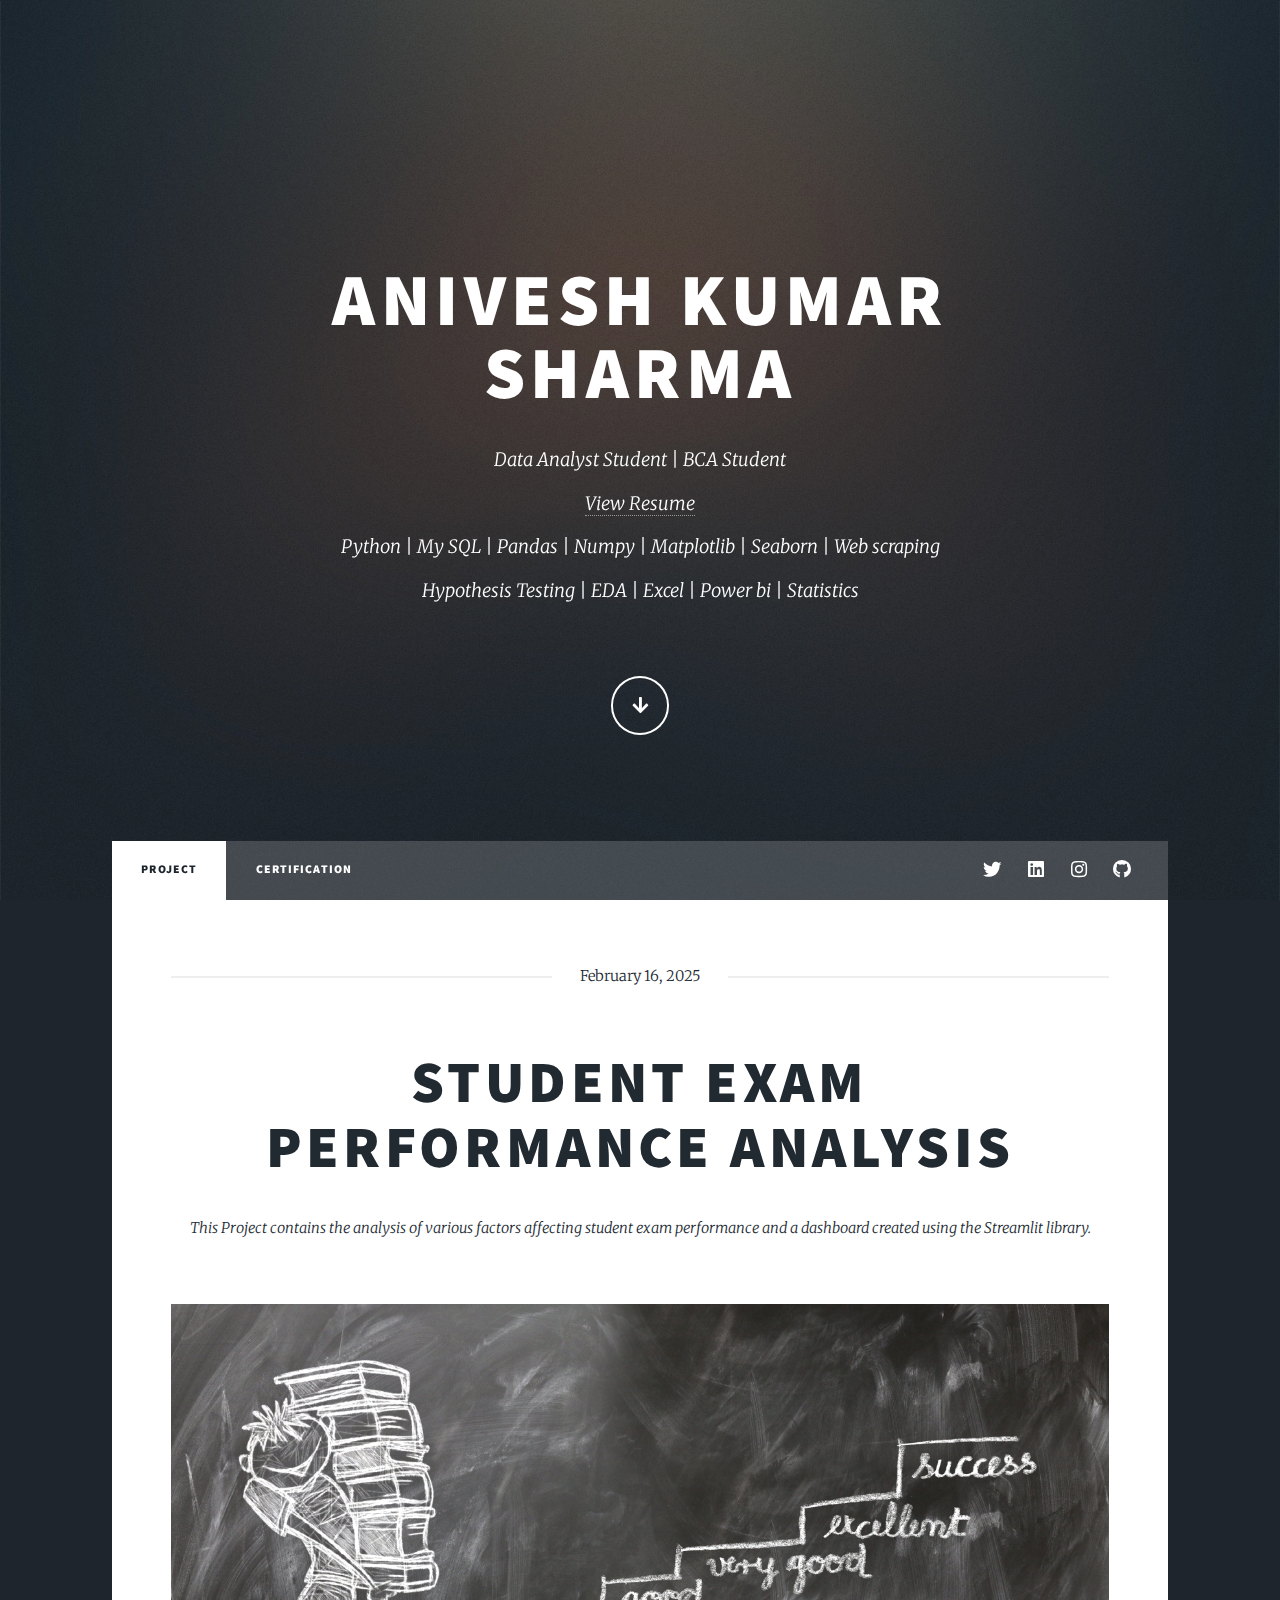
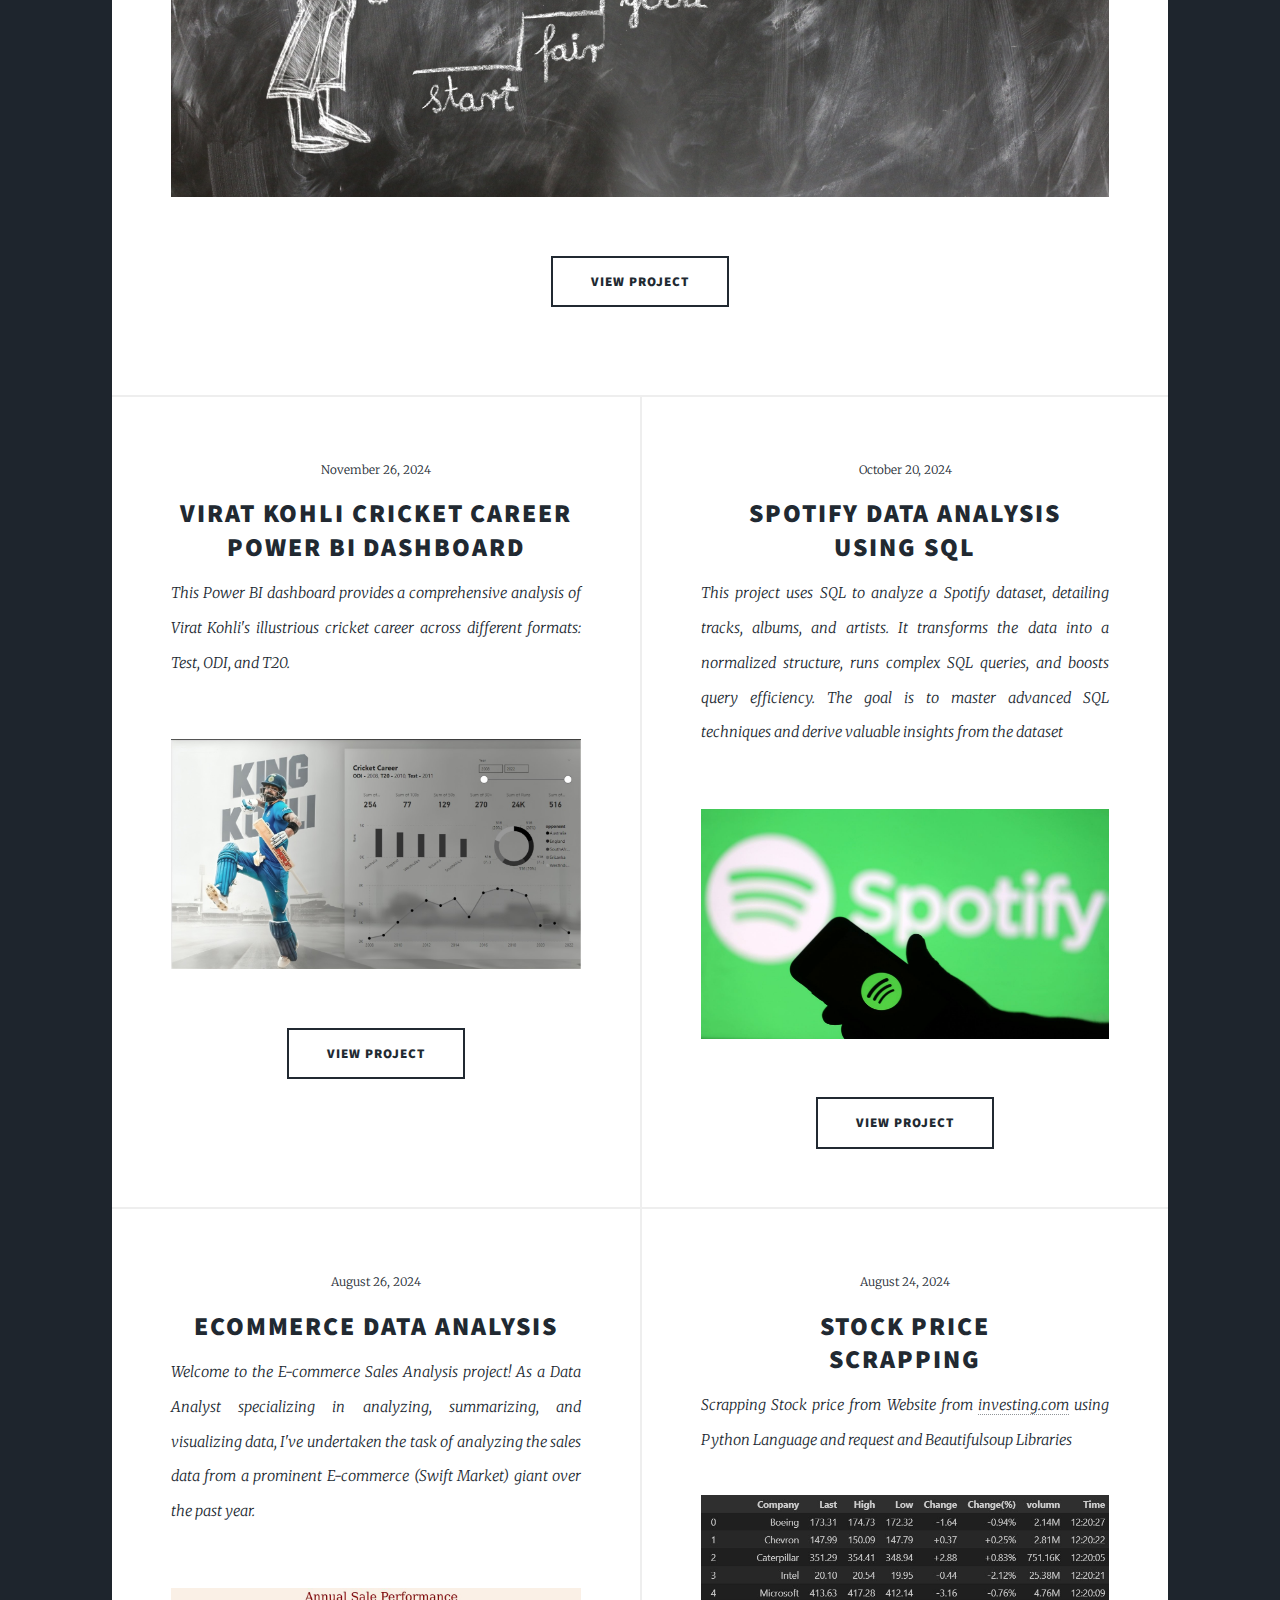
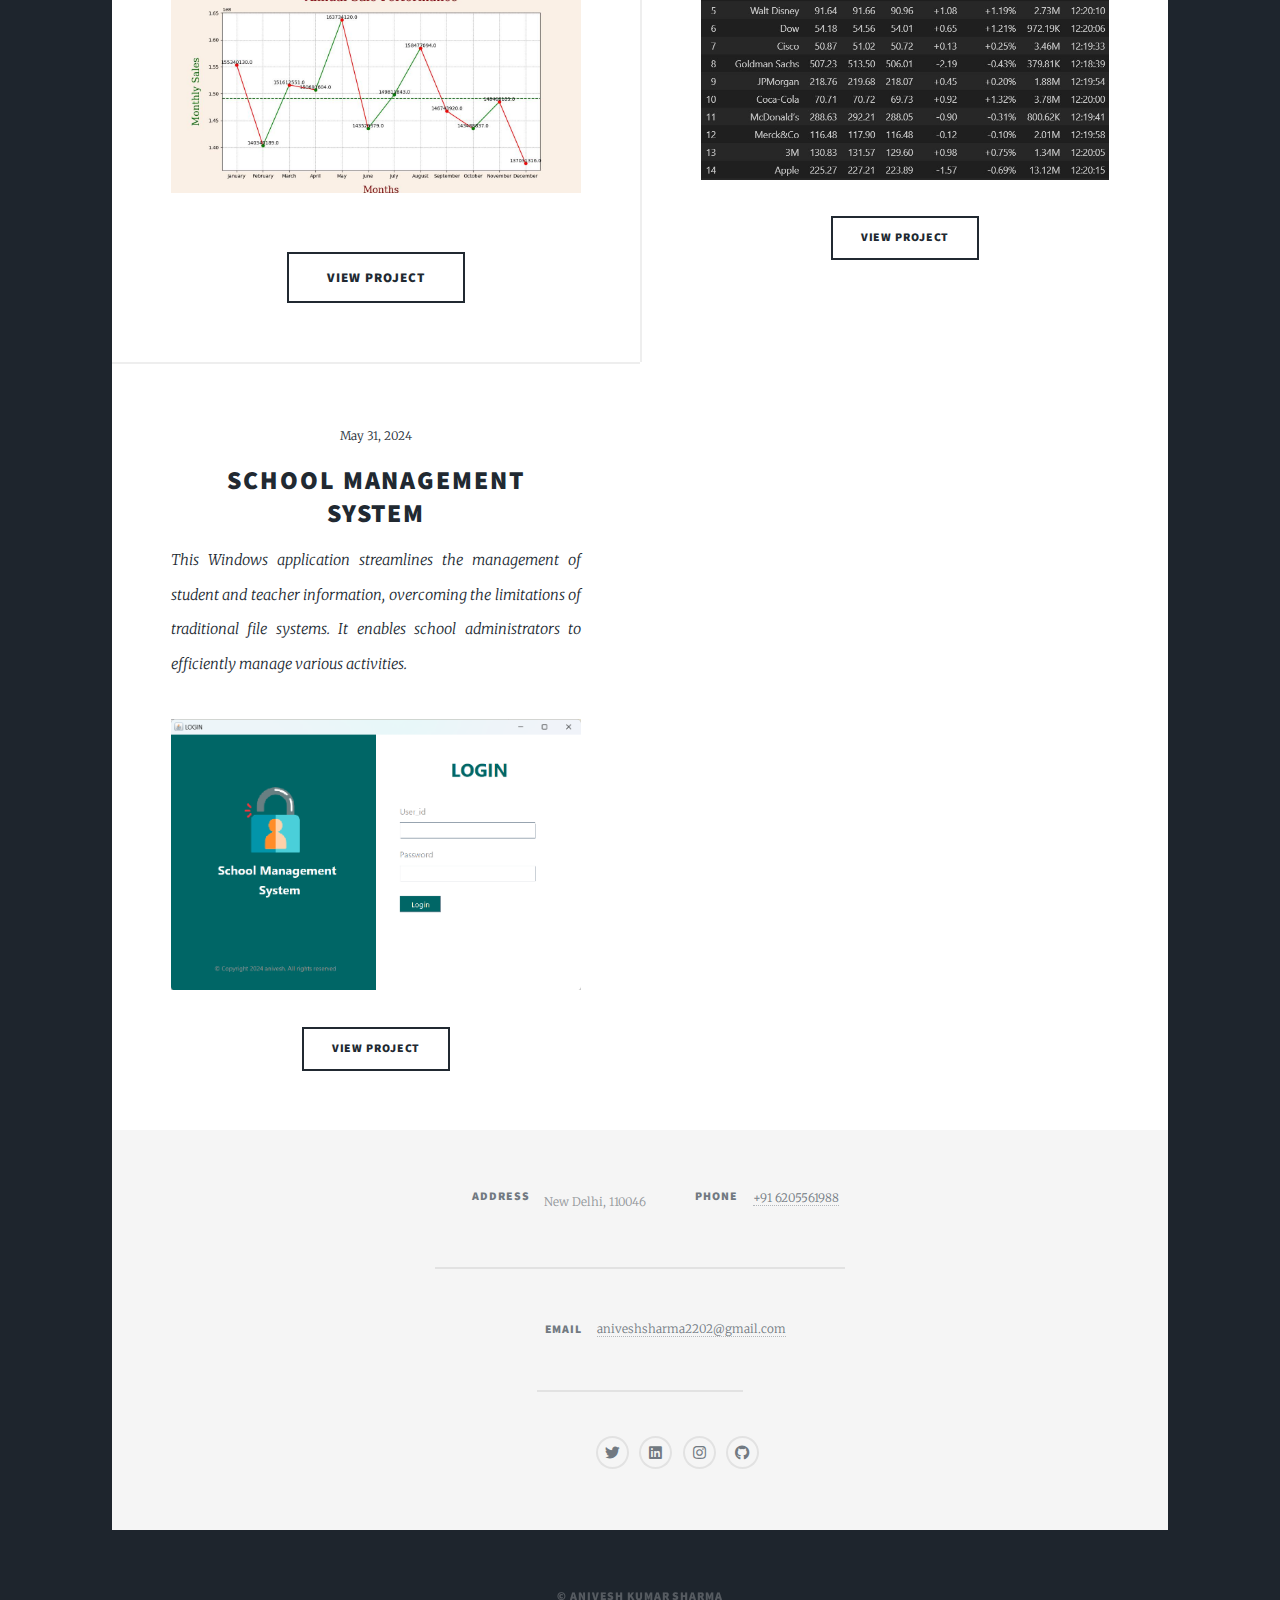
<file: index.html>
<!DOCTYPE HTML>
<!--
	Massively by HTML5 UP
	html5up.net | @ajlkn
	Free for personal and commercial use under the CCA 3.0 license (html5up.net/license)
-->
<html>
	<head>
		<title>Anivesh Kumar Sharma</title>
		<meta charset="utf-8" />
		<meta name="viewport" content="width=device-width, initial-scale=1, user-scalable=no" />
		<link rel="stylesheet" href="assets/css/main.css" />
		<noscript><link rel="stylesheet" href="assets/css/noscript.css" /></noscript>
	</head>
	<body class="is-preload">

		<!-- Wrapper -->
			<div id="wrapper" class="fade-in">

				<!-- Intro -->
					<div id="intro">
						<h1>Anivesh Kumar<br />
							Sharma</h1>
						<p>Data Analyst Student | BCA Student <br />
							<a href="https://drive.google.com/file/d/1UMT5QQUlhWlPKX63mPlNXcB-mxMw1xbO/view?usp=sharing">View Resume</a><br />
							Python | My SQL | Pandas | Numpy | Matplotlib | Seaborn | Web scraping<br /> Hypothesis Testing | EDA | Excel | Power bi | Statistics</p><br />
						<ul class="actions">
							<li><a href="#header" class="button icon solid solo fa-arrow-down scrolly">Continue</a></li>
						</ul><br />
					</div>

				<!-- Header -->
					<header id="header">
						<a href="index.html" class="logo">The Data Analyst</a>
					</header>

				<!-- Nav -->
					<nav id="nav">
						<ul class="links">
							<li class="active"><a href="index.html">Project</a></li>
							<li><a href="generic.html">Certification</a></li>
							<!--<li><a href="elements.html">Vlogs</a></li>-->
						</ul>
						<ul class="icons">
							<li><a href="#" class="icon brands alt fa-twitter"><span class="label">Twitter</span></a></li>
									<li><a href="https://www.linkedin.com/in/anivesh-kumar-sharma?utm_source=share&utm_campaign=share_via&utm_content=profile&utm_medium=android_app" class="icon brands alt fa-linkedin"><span class="label">linkedin</span></a></li>
									<li><a href="https://www.instagram.com/itz_anivesh?igsh=eHkza2Ztczk5dnJh" class="icon brands alt fa-instagram"><span class="label">Instagram</span></a></li>
									<li><a href="https://github.com/aniveshsharma" class="icon brands alt fa-github"><span class="label">GitHub</span></a></li>
						</ul>
					</nav>

				<!-- Main -->
					<div id="main">

						<!-- Featured Post -->
							<article class="post featured">
								<header class="major">
									<span class="date">February 16, 2025</span>
									<h2><a href="https://github.com/aniveshsharma/Student_Performance_Analysis">Student Exam<br />Performance Analysis</a></h2>
									<p>This Project contains the analysis of various factors affecting student exam performance and a dashboard created using the Streamlit library.</p>
								</header>
								<a href="https://github.com/aniveshsharma/Student_Performance_Analysis" class="image main"><img src="images/Student.jpg" alt="" /></a>
								<ul class="actions special">
									<li><a href="https://github.com/aniveshsharma/Student_Performance_Analysis" class="button large">View Project</a></li>
								</ul>
							</article>

						<!-- Posts -->
							<section class="posts">
								<article>
									<header	>
										<span class="date">November 26, 2024</span>
										<h2><a href="https://github.com/aniveshsharma/Virat-Kohli-Cricket-Career">Virat Kohli Cricket Career <br />Power BI Dashboard</a></h2>
										<p>This Power BI dashboard provides a comprehensive analysis of Virat Kohli's illustrious cricket career across different formats: Test, ODI, and T20.</p>
									</header>
									<a href="https://github.com/aniveshsharma/Virat-Kohli-Cricket-Career" class="image main"><img src="images/Virat_Kohli.jpg" alt="" /></a>
									<ul class="actions special">
										<li><a href="https://github.com/aniveshsharma/Virat-Kohli-Cricket-Career" class="button large">View Project</a></li>
									</ul>
								</article>
								<article>
									<header>
										<span class="date">October 20, 2024</span>
									<h2><a href="https://github.com/aniveshsharma/Spotify_Data_Analysis_using_SQL">Spotify Data Analysis<br />Using SQL</a></h2>
									<p>This project uses SQL to analyze a Spotify dataset, detailing tracks, albums, and artists. 
										It transforms the data into a normalized structure, runs complex SQL queries, and boosts query efficiency. 
										The goal is to master advanced SQL techniques and derive valuable insights from the dataset</p>
								</header>
								<a href="https://github.com/aniveshsharma/Spotify_Data_Analysis_using_SQL" class="image main"><img src="images/spotify_logo.jpg" alt="" /></a>
								<ul class="actions special">
									<li><a href="https://github.com/aniveshsharma/Spotify_Data_Analysis_using_SQL" class="button large">View Project</a></li>
								</ul>
								</article>
								<article>
									<header>
										<span class="date">August 26, 2024</span>
										<h2><a href="https://github.com/aniveshsharma/Ecommerce-Data-Analysis">Ecommerce Data Analysis<br /></a></h2>
										<p>Welcome to the E-commerce Sales Analysis project! As a Data Analyst specializing in analyzing,
											summarizing, and visualizing data, I've undertaken the task of analyzing the sales data from a prominent
											E-commerce (Swift Market) giant over the past year.</p>
									</header>
									<a href="https://github.com/aniveshsharma/Ecommerce-Data-Analysis" class="image main"><img src="images/pic01.jpg" alt="" /></a>
									<ul class="actions special">
										<li><a href="https://github.com/aniveshsharma/Ecommerce-Data-Analysis" class="button large">View Project</a></li>
									</ul>
								</article>
								<article>
									<header>
										<span class="date">August 24, 2024</span>
										<h2><a href="https://github.com/aniveshsharma/Stock-Price-Scrapping">Stock  Price<br />
											Scrapping</a></h2>
										<p>Scrapping Stock price from Website from <a href="https://www.investing.com/equities">investing.com</a> using Python Language and request and Beautifulsoup Libraries</p>
									</header>
									<a href="https://github.com/aniveshsharma/Stock-Price-Scrapping" class="image fit"><img src="images/pic02.jpg" alt="" /></a>
									<ul class="actions special">
										<li><a href="https://github.com/aniveshsharma/Stock-Price-Scrapping" class="button">View Project</a></li>
									</ul>
								</article>
								<article>
									<header>
										<span class="date">May 31, 2024</span>
										<h2><a href="https://github.com/aniveshsharma/School_Management_System">School Management <br />
											System</a></h2>
											<p>This Windows application streamlines the management of student and teacher information, overcoming the limitations of traditional file systems. It enables school administrators to efficiently manage various activities.</p>
									</header>
									<a href="https://github.com/aniveshsharma/School_Management_System" class="image fit"><img src="images/pic03.png" alt="" /></a>
									<ul class="actions special">
										<li><a href="https://github.com/aniveshsharma/School_Management_System" class="button">View Project</a></li>
									</ul>
								</article>
								<!-- <article>
									<header>
										<span class="date">April 18, 2017</span>
										<h2><a href="#">Ante mattis<br />
										interdum dolor</a></h2>
									</header>
									<a href="#" class="image fit"><img src="images/pic04.jpg" alt="" /></a>
									<p>Donec eget ex magna. Interdum et malesuada fames ac ante ipsum primis in faucibus. Pellentesque venenatis dolor imperdiet dolor mattis sagittis magna etiam.</p>
									<ul class="actions special">
										<li><a href="#" class="button">Full Story</a></li>
									</ul>
								</article>
								<article>
									<header>
										<span class="date">April 14, 2017</span>
										<h2><a href="#">Tempus sed<br />
										nulla imperdiet</a></h2>
									</header>
									<a href="#" class="image fit"><img src="images/pic05.jpg" alt="" /></a>
									<p>Donec eget ex magna. Interdum et malesuada fames ac ante ipsum primis in faucibus. Pellentesque venenatis dolor imperdiet dolor mattis sagittis magna etiam.</p>
									<ul class="actions special">
										<li><a href="#" class="button">Full Story</a></li>
									</ul>
								</article>
								<article>
									<header>
										<span class="date">April 11, 2017</span>
										<h2><a href="#">Odio magna<br />
										sed consectetur</a></h2>
									</header>
									<a href="#" class="image fit"><img src="images/pic06.jpg" alt="" /></a>
									<p>Donec eget ex magna. Interdum et malesuada fames ac ante ipsum primis in faucibus. Pellentesque venenatis dolor imperdiet dolor mattis sagittis magna etiam.</p>
									<ul class="actions special">
										<li><a href="#" class="button">Full Story</a></li>
									</ul>
								</article>
								<article>
									<header>
										<span class="date">April 7, 2017</span>
										<h2><a href="#">Augue lorem<br />
										primis vestibulum</a></h2>
									</header>
									<a href="#" class="image fit"><img src="images/pic07.jpg" alt="" /></a>
									<p>Donec eget ex magna. Interdum et malesuada fames ac ante ipsum primis in faucibus. Pellentesque venenatis dolor imperdiet dolor mattis sagittis magna etiam.</p>
									<ul class="actions special">
										<li><a href="#" class="button">Full Story</a></li>
									</ul>
								</article>
							</section> -->

						<!-- Footer -->
							<!--<footer>
								<div class="pagination">
									<a href="#" class="previous">Prev</a>
									<a href="#" class="page active">1</a>
									<a href="#" class="page">2</a>
									<a href="#" class="page">3</a>
									<span class="extra">&hellip;</span>
									<a href="#" class="page">8</a>
									<a href="#" class="page">9</a>
									<a href="#" class="page">10</a>
									<a href="#" class="next">Next</a>
								</div>
							</footer> -->

					</div>

				<!-- Footer -->
					<footer id="footer">
						<!-- <section>
							<form method="post" action="#">
								<div class="fields">
									<div class="field">
										<label for="name">Name</label>
										<input type="text" name="name" id="name" />
									</div>
									<div class="field">
										<label for="email">Email</label>
										<input type="text" name="email" id="email" />
									</div>
									<div class="field">
										<label for="message">Message</label>
										<textarea name="message" id="message" rows="3"></textarea>
									</div>
								</div>
								<ul class="actions">
									<li><input type="submit" value="Send Message" /></li>
								</ul>
							</form>
						</section>-->
						<section class="split contact">
							<section class="alt">
								<h3>Address</h3>
								<p>New Delhi, 110046</p>
								<br>
								<h3>&emsp; &nbsp;Phone</h3>
								<p><a href="#">+91 6205561988</a></p>
							</section>
							<section>
								<h3>Email</h3>
								<p><a href="aniveshsharma2202@gmail.com">aniveshsharma2202@gmail.com</a></p>
							</section>
							<section>
								<ul class="icons alt">
									<li><a href="#" class="icon brands alt fa-twitter"><span class="label">Twitter</span></a></li>
									<li><a href="https://www.linkedin.com/in/anivesh-kumar-sharma?utm_source=share&utm_campaign=share_via&utm_content=profile&utm_medium=android_app" class="icon brands alt fa-linkedin"><span class="label">linkedin</span></a></li>
									<li><a href="https://www.instagram.com/itz_anivesh?igsh=eHkza2Ztczk5dnJh" class="icon brands alt fa-instagram"><span class="label">Instagram</span></a></li>
									<li><a href="https://github.com/aniveshsharma" class="icon brands alt fa-github"><span class="label">GitHub</span></a></li>
								</ul>
							</section>
						</section>
					</footer>

				<!-- Copyright -->
					<div id="copyright">
						<ul><li>&copy; Anivesh Kumar Sharma </li></ul>
					</div>

			</div>

		<!-- Scripts -->
			<script src="assets/js/jquery.min.js"></script>
			<script src="assets/js/jquery.scrollex.min.js"></script>
			<script src="assets/js/jquery.scrolly.min.js"></script>
			<script src="assets/js/browser.min.js"></script>
			<script src="assets/js/breakpoints.min.js"></script>
			<script src="assets/js/util.js"></script>
			<script src="assets/js/main.js"></script>

	</body>
</html>
</file>
<file: assets/css/main.css>
@import url(fontawesome-all.min.css);
@import url("https://fonts.googleapis.com/css?family=Merriweather:300,700,300italic,700italic|Source+Sans+Pro:900");

/*
	Massively by HTML5 UP
	html5up.net | @ajlkn
	Free for personal and commercial use under the CCA 3.0 license (html5up.net/license)
*/

html, body, div, span, applet, object,
iframe, h1, h2, h3, h4, h5, h6, p, blockquote,
pre, a, abbr, acronym, address, big, cite,
code, del, dfn, em, img, ins, kbd, q, s, samp,
small, strike, strong, sub, sup, tt, var, b,
u, i, center, dl, dt, dd, ol, ul, li, fieldset,
form, label, legend, table, caption, tbody,
tfoot, thead, tr, th, td, article, aside,
canvas, details, embed, figure, figcaption,
footer, header, hgroup, menu, nav, output, ruby,
section, summary, time, mark, audio, video {
	margin: 0;
	padding: 0;
	border: 0;
	font-size: 100%;
	font: inherit;
	vertical-align: baseline;}

article, aside, details, figcaption, figure,
footer, header, hgroup, menu, nav, section {
	display: block;}

body {
	line-height: 1;
}

ol, ul {
	list-style: none;
}

blockquote, q {
	quotes: none;
}

	blockquote:before, blockquote:after, q:before, q:after {
		content: '';
		content: none;
	}

table {
	border-collapse: collapse;
	border-spacing: 0;
}

body {
	-webkit-text-size-adjust: none;
}

mark {
	background-color: transparent;
	color: inherit;
}

input::-moz-focus-inner {
	border: 0;
	padding: 0;
}

input, select, textarea {
	-moz-appearance: none;
	-webkit-appearance: none;
	-ms-appearance: none;
	appearance: none;
}

/* Basic */

	@-ms-viewport {
		width: device-width;
	}

	body {
		-ms-overflow-style: scrollbar;
	}

	@media screen and (max-width: 480px) {

		html, body {
			min-width: 320px;
		}

	}

	html {
		box-sizing: border-box;
	}

	*, *:before, *:after {
		box-sizing: inherit;
	}

	body {
		background-color: #1e252d;
	}

		body.is-preload *, body.is-preload *:before, body.is-preload *:after {
			-moz-animation: none !important;
			-webkit-animation: none !important;
			-ms-animation: none !important;
			animation: none !important;
			-moz-transition: none !important;
			-webkit-transition: none !important;
			-ms-transition: none !important;
			transition: none !important;
		}

/* Type */

	html {
		font-size: 16pt;
	}

		@media screen and (max-width: 1680px) {

			html {
				font-size: 12pt;
			}

		}

		@media screen and (max-width: 1280px) {

			html {
				font-size: 11pt;
			}

		}

		@media screen and (max-width: 360px) {

			html {
				font-size: 10pt;
			}

		}

	body {
		color: #212931;
	}

	body, input, select, textarea {
		font-family: "Merriweather", Georgia, serif;
		font-weight: 300;
		font-size: 1rem;
		line-height: 2.375;
	}

	a {
		-moz-transition: color 0.2s ease-in-out, background-color 0.2s ease-in-out, border-color 0.2s ease-in-out, box-shadow 0.2s ease-in-out;
		-webkit-transition: color 0.2s ease-in-out, background-color 0.2s ease-in-out, border-color 0.2s ease-in-out, box-shadow 0.2s ease-in-out;
		-ms-transition: color 0.2s ease-in-out, background-color 0.2s ease-in-out, border-color 0.2s ease-in-out, box-shadow 0.2s ease-in-out;
		transition: color 0.2s ease-in-out, background-color 0.2s ease-in-out, border-color 0.2s ease-in-out, box-shadow 0.2s ease-in-out;
		border-bottom: dotted 1px;
		text-decoration: none;
	}

		a:hover {
			border-bottom-color: transparent;
		}

	strong, b {
		font-weight: 600;
	}

	em, i {
		font-style: italic;
	}

	p {
		text-align: justify;
		margin: 0 0 2rem 0;
	}

	h1, h2, h3, h4, h5, h6 {
		font-family: "Source Sans Pro", Helvetica, sans-serif;
		font-weight: 900;
		line-height: 1.5;
		letter-spacing: 0.075em;
		text-transform: uppercase;
		margin: 0 0 1rem 0;
	}

		h1 a, h2 a, h3 a, h4 a, h5 a, h6 a {
			border-bottom: 0;
			color: inherit;
			text-decoration: none;
		}

	h1 {
		font-size: 4rem;
		line-height: 1.1;
		margin: 0 0 2rem 0;
	}

	h2 {
		font-size: 1.75rem;
		line-height: 1.3;
		margin: 0 0 1.5rem 0;
	}

	h3 {
		font-size: 1.25rem;
		margin: 0 0 1.5rem 0;
	}

	h4 {
		font-size: 1rem;
	}

	h5 {
		font-size: 0.9rem;
	}

	h6 {
		font-size: 0.8rem;
	}

	sub {
		font-size: 0.8rem;
		position: relative;
		top: 0.5rem;
	}

	sup {
		font-size: 0.8rem;
		position: relative;
		top: -0.5rem;
	}

	blockquote {
		border-left: solid 4px;
		font-style: italic;
		margin: 0 0 2rem 0;
		padding: 0.5rem 0 0.5rem 2rem;
	}

	code {
		border: solid 2px;
		font-family: "Courier New", monospace;
		font-size: 0.9rem;
		margin: 0 0.25rem;
		padding: 0.25rem 0.65rem;
	}

	pre {
		-webkit-overflow-scrolling: touch;
		font-family: "Courier New", monospace;
		font-size: 0.9rem;
		margin: 0 0 2rem 0;
	}

		pre code {
			display: block;
			line-height: 1.75;
			padding: 1rem 1.5rem;
			overflow-x: auto;
		}

	hr {
		border: 0;
		border-bottom: solid 2px;
		margin: 3rem 0;
	}

		hr.major {
			margin: 5rem 0;
		}

	.align-left {
		text-align: left;
	}

	.align-center {
		text-align: center;
	}

	.align-right {
		text-align: right;
	}

	input, select, textarea {
		color: #212931;
	}

	a {
		color: #212931;
		border-bottom-color: rgba(33, 41, 49, 0.5);
	}

		a:hover {
			border-bottom-color: transparent;
			color: #18bfef !important;
		}

	strong, b {
		color: #212931;
	}

	h1, h2, h3, h4, h5, h6 {
		color: #212931;
	}

	blockquote {
		border-left-color: #eeeeee;
	}

	code {
		background: rgba(220, 220, 220, 0.25);
		border-color: #eeeeee;
	}

	hr {
		border-bottom-color: #eeeeee;
	}

/* Row */

	.row {
		display: flex;
		flex-wrap: wrap;
		box-sizing: border-box;
		align-items: stretch;
	}

		.row > * {
			box-sizing: border-box;
		}

		.row.gtr-uniform > * > :last-child {
			margin-bottom: 0;
		}

		.row.aln-left {
			justify-content: flex-start;
		}

		.row.aln-center {
			justify-content: center;
		}

		.row.aln-right {
			justify-content: flex-end;
		}

		.row.aln-top {
			align-items: flex-start;
		}

		.row.aln-middle {
			align-items: center;
		}

		.row.aln-bottom {
			align-items: flex-end;
		}

		.row > .imp {
			order: -1;
		}

		.row > .col-1 {
			width: 8.33333%;
		}

		.row > .off-1 {
			margin-left: 8.33333%;
		}

		.row > .col-2 {
			width: 16.66667%;
		}

		.row > .off-2 {
			margin-left: 16.66667%;
		}

		.row > .col-3 {
			width: 25%;
		}

		.row > .off-3 {
			margin-left: 25%;
		}

		.row > .col-4 {
			width: 33.33333%;
		}

		.row > .off-4 {
			margin-left: 33.33333%;
		}

		.row > .col-5 {
			width: 41.66667%;
		}

		.row > .off-5 {
			margin-left: 41.66667%;
		}

		.row > .col-6 {
			width: 50%;
		}

		.row > .off-6 {
			margin-left: 50%;
		}

		.row > .col-7 {
			width: 58.33333%;
		}

		.row > .off-7 {
			margin-left: 58.33333%;
		}

		.row > .col-8 {
			width: 66.66667%;
		}

		.row > .off-8 {
			margin-left: 66.66667%;
		}

		.row > .col-9 {
			width: 75%;
		}

		.row > .off-9 {
			margin-left: 75%;
		}

		.row > .col-10 {
			width: 83.33333%;
		}

		.row > .off-10 {
			margin-left: 83.33333%;
		}

		.row > .col-11 {
			width: 91.66667%;
		}

		.row > .off-11 {
			margin-left: 91.66667%;
		}

		.row > .col-12 {
			width: 100%;
		}

		.row > .off-12 {
			margin-left: 100%;
		}

		.row.gtr-0 {
			margin-top: 0;
			margin-left: 0rem;
		}

			.row.gtr-0 > * {
				padding: 0 0 0 0rem;
			}

			.row.gtr-0.gtr-uniform {
				margin-top: 0rem;
			}

				.row.gtr-0.gtr-uniform > * {
					padding-top: 0rem;
				}

		.row.gtr-25 {
			margin-top: 0;
			margin-left: -0.375rem;
		}

			.row.gtr-25 > * {
				padding: 0 0 0 0.375rem;
			}

			.row.gtr-25.gtr-uniform {
				margin-top: -0.375rem;
			}

				.row.gtr-25.gtr-uniform > * {
					padding-top: 0.375rem;
				}

		.row.gtr-50 {
			margin-top: 0;
			margin-left: -0.75rem;
		}

			.row.gtr-50 > * {
				padding: 0 0 0 0.75rem;
			}

			.row.gtr-50.gtr-uniform {
				margin-top: -0.75rem;
			}

				.row.gtr-50.gtr-uniform > * {
					padding-top: 0.75rem;
				}

		.row {
			margin-top: 0;
			margin-left: -1.5rem;
		}

			.row > * {
				padding: 0 0 0 1.5rem;
			}

			.row.gtr-uniform {
				margin-top: -1.5rem;
			}

				.row.gtr-uniform > * {
					padding-top: 1.5rem;
				}

		.row.gtr-150 {
			margin-top: 0;
			margin-left: -2.25rem;
		}

			.row.gtr-150 > * {
				padding: 0 0 0 2.25rem;
			}

			.row.gtr-150.gtr-uniform {
				margin-top: -2.25rem;
			}

				.row.gtr-150.gtr-uniform > * {
					padding-top: 2.25rem;
				}

		.row.gtr-200 {
			margin-top: 0;
			margin-left: -3rem;
		}

			.row.gtr-200 > * {
				padding: 0 0 0 3rem;
			}

			.row.gtr-200.gtr-uniform {
				margin-top: -3rem;
			}

				.row.gtr-200.gtr-uniform > * {
					padding-top: 3rem;
				}

		@media screen and (max-width: 1680px) {

			.row {
				display: flex;
				flex-wrap: wrap;
				box-sizing: border-box;
				align-items: stretch;
			}

				.row > * {
					box-sizing: border-box;
				}

				.row.gtr-uniform > * > :last-child {
					margin-bottom: 0;
				}

				.row.aln-left {
					justify-content: flex-start;
				}

				.row.aln-center {
					justify-content: center;
				}

				.row.aln-right {
					justify-content: flex-end;
				}

				.row.aln-top {
					align-items: flex-start;
				}

				.row.aln-middle {
					align-items: center;
				}

				.row.aln-bottom {
					align-items: flex-end;
				}

				.row > .imp-xlarge {
					order: -1;
				}

				.row > .col-1-xlarge {
					width: 8.33333%;
				}

				.row > .off-1-xlarge {
					margin-left: 8.33333%;
				}

				.row > .col-2-xlarge {
					width: 16.66667%;
				}

				.row > .off-2-xlarge {
					margin-left: 16.66667%;
				}

				.row > .col-3-xlarge {
					width: 25%;
				}

				.row > .off-3-xlarge {
					margin-left: 25%;
				}

				.row > .col-4-xlarge {
					width: 33.33333%;
				}

				.row > .off-4-xlarge {
					margin-left: 33.33333%;
				}

				.row > .col-5-xlarge {
					width: 41.66667%;
				}

				.row > .off-5-xlarge {
					margin-left: 41.66667%;
				}

				.row > .col-6-xlarge {
					width: 50%;
				}

				.row > .off-6-xlarge {
					margin-left: 50%;
				}

				.row > .col-7-xlarge {
					width: 58.33333%;
				}

				.row > .off-7-xlarge {
					margin-left: 58.33333%;
				}

				.row > .col-8-xlarge {
					width: 66.66667%;
				}

				.row > .off-8-xlarge {
					margin-left: 66.66667%;
				}

				.row > .col-9-xlarge {
					width: 75%;
				}

				.row > .off-9-xlarge {
					margin-left: 75%;
				}

				.row > .col-10-xlarge {
					width: 83.33333%;
				}

				.row > .off-10-xlarge {
					margin-left: 83.33333%;
				}

				.row > .col-11-xlarge {
					width: 91.66667%;
				}

				.row > .off-11-xlarge {
					margin-left: 91.66667%;
				}

				.row > .col-12-xlarge {
					width: 100%;
				}

				.row > .off-12-xlarge {
					margin-left: 100%;
				}

				.row.gtr-0 {
					margin-top: 0;
					margin-left: 0rem;
				}

					.row.gtr-0 > * {
						padding: 0 0 0 0rem;
					}

					.row.gtr-0.gtr-uniform {
						margin-top: 0rem;
					}

						.row.gtr-0.gtr-uniform > * {
							padding-top: 0rem;
						}

				.row.gtr-25 {
					margin-top: 0;
					margin-left: -0.375rem;
				}

					.row.gtr-25 > * {
						padding: 0 0 0 0.375rem;
					}

					.row.gtr-25.gtr-uniform {
						margin-top: -0.375rem;
					}

						.row.gtr-25.gtr-uniform > * {
							padding-top: 0.375rem;
						}

				.row.gtr-50 {
					margin-top: 0;
					margin-left: -0.75rem;
				}

					.row.gtr-50 > * {
						padding: 0 0 0 0.75rem;
					}

					.row.gtr-50.gtr-uniform {
						margin-top: -0.75rem;
					}

						.row.gtr-50.gtr-uniform > * {
							padding-top: 0.75rem;
						}

				.row {
					margin-top: 0;
					margin-left: -1.5rem;
				}

					.row > * {
						padding: 0 0 0 1.5rem;
					}

					.row.gtr-uniform {
						margin-top: -1.5rem;
					}

						.row.gtr-uniform > * {
							padding-top: 1.5rem;
						}

				.row.gtr-150 {
					margin-top: 0;
					margin-left: -2.25rem;
				}

					.row.gtr-150 > * {
						padding: 0 0 0 2.25rem;
					}

					.row.gtr-150.gtr-uniform {
						margin-top: -2.25rem;
					}

						.row.gtr-150.gtr-uniform > * {
							padding-top: 2.25rem;
						}

				.row.gtr-200 {
					margin-top: 0;
					margin-left: -3rem;
				}

					.row.gtr-200 > * {
						padding: 0 0 0 3rem;
					}

					.row.gtr-200.gtr-uniform {
						margin-top: -3rem;
					}

						.row.gtr-200.gtr-uniform > * {
							padding-top: 3rem;
						}

		}

		@media screen and (max-width: 1280px) {

			.row {
				display: flex;
				flex-wrap: wrap;
				box-sizing: border-box;
				align-items: stretch;
			}

				.row > * {
					box-sizing: border-box;
				}

				.row.gtr-uniform > * > :last-child {
					margin-bottom: 0;
				}

				.row.aln-left {
					justify-content: flex-start;
				}

				.row.aln-center {
					justify-content: center;
				}

				.row.aln-right {
					justify-content: flex-end;
				}

				.row.aln-top {
					align-items: flex-start;
				}

				.row.aln-middle {
					align-items: center;
				}

				.row.aln-bottom {
					align-items: flex-end;
				}

				.row > .imp-large {
					order: -1;
				}

				.row > .col-1-large {
					width: 8.33333%;
				}

				.row > .off-1-large {
					margin-left: 8.33333%;
				}

				.row > .col-2-large {
					width: 16.66667%;
				}

				.row > .off-2-large {
					margin-left: 16.66667%;
				}

				.row > .col-3-large {
					width: 25%;
				}

				.row > .off-3-large {
					margin-left: 25%;
				}

				.row > .col-4-large {
					width: 33.33333%;
				}

				.row > .off-4-large {
					margin-left: 33.33333%;
				}

				.row > .col-5-large {
					width: 41.66667%;
				}

				.row > .off-5-large {
					margin-left: 41.66667%;
				}

				.row > .col-6-large {
					width: 50%;
				}

				.row > .off-6-large {
					margin-left: 50%;
				}

				.row > .col-7-large {
					width: 58.33333%;
				}

				.row > .off-7-large {
					margin-left: 58.33333%;
				}

				.row > .col-8-large {
					width: 66.66667%;
				}

				.row > .off-8-large {
					margin-left: 66.66667%;
				}

				.row > .col-9-large {
					width: 75%;
				}

				.row > .off-9-large {
					margin-left: 75%;
				}

				.row > .col-10-large {
					width: 83.33333%;
				}

				.row > .off-10-large {
					margin-left: 83.33333%;
				}

				.row > .col-11-large {
					width: 91.66667%;
				}

				.row > .off-11-large {
					margin-left: 91.66667%;
				}

				.row > .col-12-large {
					width: 100%;
				}

				.row > .off-12-large {
					margin-left: 100%;
				}

				.row.gtr-0 {
					margin-top: 0;
					margin-left: 0rem;
				}

					.row.gtr-0 > * {
						padding: 0 0 0 0rem;
					}

					.row.gtr-0.gtr-uniform {
						margin-top: 0rem;
					}

						.row.gtr-0.gtr-uniform > * {
							padding-top: 0rem;
						}

				.row.gtr-25 {
					margin-top: 0;
					margin-left: -0.375rem;
				}

					.row.gtr-25 > * {
						padding: 0 0 0 0.375rem;
					}

					.row.gtr-25.gtr-uniform {
						margin-top: -0.375rem;
					}

						.row.gtr-25.gtr-uniform > * {
							padding-top: 0.375rem;
						}

				.row.gtr-50 {
					margin-top: 0;
					margin-left: -0.75rem;
				}

					.row.gtr-50 > * {
						padding: 0 0 0 0.75rem;
					}

					.row.gtr-50.gtr-uniform {
						margin-top: -0.75rem;
					}

						.row.gtr-50.gtr-uniform > * {
							padding-top: 0.75rem;
						}

				.row {
					margin-top: 0;
					margin-left: -1.5rem;
				}

					.row > * {
						padding: 0 0 0 1.5rem;
					}

					.row.gtr-uniform {
						margin-top: -1.5rem;
					}

						.row.gtr-uniform > * {
							padding-top: 1.5rem;
						}

				.row.gtr-150 {
					margin-top: 0;
					margin-left: -2.25rem;
				}

					.row.gtr-150 > * {
						padding: 0 0 0 2.25rem;
					}

					.row.gtr-150.gtr-uniform {
						margin-top: -2.25rem;
					}

						.row.gtr-150.gtr-uniform > * {
							padding-top: 2.25rem;
						}

				.row.gtr-200 {
					margin-top: 0;
					margin-left: -3rem;
				}

					.row.gtr-200 > * {
						padding: 0 0 0 3rem;
					}

					.row.gtr-200.gtr-uniform {
						margin-top: -3rem;
					}

						.row.gtr-200.gtr-uniform > * {
							padding-top: 3rem;
						}

		}

		@media screen and (max-width: 980px) {

			.row {
				display: flex;
				flex-wrap: wrap;
				box-sizing: border-box;
				align-items: stretch;
			}

				.row > * {
					box-sizing: border-box;
				}

				.row.gtr-uniform > * > :last-child {
					margin-bottom: 0;
				}

				.row.aln-left {
					justify-content: flex-start;
				}

				.row.aln-center {
					justify-content: center;
				}

				.row.aln-right {
					justify-content: flex-end;
				}

				.row.aln-top {
					align-items: flex-start;
				}

				.row.aln-middle {
					align-items: center;
				}

				.row.aln-bottom {
					align-items: flex-end;
				}

				.row > .imp-medium {
					order: -1;
				}

				.row > .col-1-medium {
					width: 8.33333%;
				}

				.row > .off-1-medium {
					margin-left: 8.33333%;
				}

				.row > .col-2-medium {
					width: 16.66667%;
				}

				.row > .off-2-medium {
					margin-left: 16.66667%;
				}

				.row > .col-3-medium {
					width: 25%;
				}

				.row > .off-3-medium {
					margin-left: 25%;
				}

				.row > .col-4-medium {
					width: 33.33333%;
				}

				.row > .off-4-medium {
					margin-left: 33.33333%;
				}

				.row > .col-5-medium {
					width: 41.66667%;
				}

				.row > .off-5-medium {
					margin-left: 41.66667%;
				}

				.row > .col-6-medium {
					width: 50%;
				}

				.row > .off-6-medium {
					margin-left: 50%;
				}

				.row > .col-7-medium {
					width: 58.33333%;
				}

				.row > .off-7-medium {
					margin-left: 58.33333%;
				}

				.row > .col-8-medium {
					width: 66.66667%;
				}

				.row > .off-8-medium {
					margin-left: 66.66667%;
				}

				.row > .col-9-medium {
					width: 75%;
				}

				.row > .off-9-medium {
					margin-left: 75%;
				}

				.row > .col-10-medium {
					width: 83.33333%;
				}

				.row > .off-10-medium {
					margin-left: 83.33333%;
				}

				.row > .col-11-medium {
					width: 91.66667%;
				}

				.row > .off-11-medium {
					margin-left: 91.66667%;
				}

				.row > .col-12-medium {
					width: 100%;
				}

				.row > .off-12-medium {
					margin-left: 100%;
				}

				.row.gtr-0 {
					margin-top: 0;
					margin-left: 0rem;
				}

					.row.gtr-0 > * {
						padding: 0 0 0 0rem;
					}

					.row.gtr-0.gtr-uniform {
						margin-top: 0rem;
					}

						.row.gtr-0.gtr-uniform > * {
							padding-top: 0rem;
						}

				.row.gtr-25 {
					margin-top: 0;
					margin-left: -0.375rem;
				}

					.row.gtr-25 > * {
						padding: 0 0 0 0.375rem;
					}

					.row.gtr-25.gtr-uniform {
						margin-top: -0.375rem;
					}

						.row.gtr-25.gtr-uniform > * {
							padding-top: 0.375rem;
						}

				.row.gtr-50 {
					margin-top: 0;
					margin-left: -0.75rem;
				}

					.row.gtr-50 > * {
						padding: 0 0 0 0.75rem;
					}

					.row.gtr-50.gtr-uniform {
						margin-top: -0.75rem;
					}

						.row.gtr-50.gtr-uniform > * {
							padding-top: 0.75rem;
						}

				.row {
					margin-top: 0;
					margin-left: -1.5rem;
				}

					.row > * {
						padding: 0 0 0 1.5rem;
					}

					.row.gtr-uniform {
						margin-top: -1.5rem;
					}

						.row.gtr-uniform > * {
							padding-top: 1.5rem;
						}

				.row.gtr-150 {
					margin-top: 0;
					margin-left: -2.25rem;
				}

					.row.gtr-150 > * {
						padding: 0 0 0 2.25rem;
					}

					.row.gtr-150.gtr-uniform {
						margin-top: -2.25rem;
					}

						.row.gtr-150.gtr-uniform > * {
							padding-top: 2.25rem;
						}

				.row.gtr-200 {
					margin-top: 0;
					margin-left: -3rem;
				}

					.row.gtr-200 > * {
						padding: 0 0 0 3rem;
					}

					.row.gtr-200.gtr-uniform {
						margin-top: -3rem;
					}

						.row.gtr-200.gtr-uniform > * {
							padding-top: 3rem;
						}

		}

		@media screen and (max-width: 736px) {

			.row {
				display: flex;
				flex-wrap: wrap;
				box-sizing: border-box;
				align-items: stretch;
			}

				.row > * {
					box-sizing: border-box;
				}

				.row.gtr-uniform > * > :last-child {
					margin-bottom: 0;
				}

				.row.aln-left {
					justify-content: flex-start;
				}

				.row.aln-center {
					justify-content: center;
				}

				.row.aln-right {
					justify-content: flex-end;
				}

				.row.aln-top {
					align-items: flex-start;
				}

				.row.aln-middle {
					align-items: center;
				}

				.row.aln-bottom {
					align-items: flex-end;
				}

				.row > .imp-small {
					order: -1;
				}

				.row > .col-1-small {
					width: 8.33333%;
				}

				.row > .off-1-small {
					margin-left: 8.33333%;
				}

				.row > .col-2-small {
					width: 16.66667%;
				}

				.row > .off-2-small {
					margin-left: 16.66667%;
				}

				.row > .col-3-small {
					width: 25%;
				}

				.row > .off-3-small {
					margin-left: 25%;
				}

				.row > .col-4-small {
					width: 33.33333%;
				}

				.row > .off-4-small {
					margin-left: 33.33333%;
				}

				.row > .col-5-small {
					width: 41.66667%;
				}

				.row > .off-5-small {
					margin-left: 41.66667%;
				}

				.row > .col-6-small {
					width: 50%;
				}

				.row > .off-6-small {
					margin-left: 50%;
				}

				.row > .col-7-small {
					width: 58.33333%;
				}

				.row > .off-7-small {
					margin-left: 58.33333%;
				}

				.row > .col-8-small {
					width: 66.66667%;
				}

				.row > .off-8-small {
					margin-left: 66.66667%;
				}

				.row > .col-9-small {
					width: 75%;
				}

				.row > .off-9-small {
					margin-left: 75%;
				}

				.row > .col-10-small {
					width: 83.33333%;
				}

				.row > .off-10-small {
					margin-left: 83.33333%;
				}

				.row > .col-11-small {
					width: 91.66667%;
				}

				.row > .off-11-small {
					margin-left: 91.66667%;
				}

				.row > .col-12-small {
					width: 100%;
				}

				.row > .off-12-small {
					margin-left: 100%;
				}

				.row.gtr-0 {
					margin-top: 0;
					margin-left: 0rem;
				}

					.row.gtr-0 > * {
						padding: 0 0 0 0rem;
					}

					.row.gtr-0.gtr-uniform {
						margin-top: 0rem;
					}

						.row.gtr-0.gtr-uniform > * {
							padding-top: 0rem;
						}

				.row.gtr-25 {
					margin-top: 0;
					margin-left: -0.375rem;
				}

					.row.gtr-25 > * {
						padding: 0 0 0 0.375rem;
					}

					.row.gtr-25.gtr-uniform {
						margin-top: -0.375rem;
					}

						.row.gtr-25.gtr-uniform > * {
							padding-top: 0.375rem;
						}

				.row.gtr-50 {
					margin-top: 0;
					margin-left: -0.75rem;
				}

					.row.gtr-50 > * {
						padding: 0 0 0 0.75rem;
					}

					.row.gtr-50.gtr-uniform {
						margin-top: -0.75rem;
					}

						.row.gtr-50.gtr-uniform > * {
							padding-top: 0.75rem;
						}

				.row {
					margin-top: 0;
					margin-left: -1.5rem;
				}

					.row > * {
						padding: 0 0 0 1.5rem;
					}

					.row.gtr-uniform {
						margin-top: -1.5rem;
					}

						.row.gtr-uniform > * {
							padding-top: 1.5rem;
						}

				.row.gtr-150 {
					margin-top: 0;
					margin-left: -2.25rem;
				}

					.row.gtr-150 > * {
						padding: 0 0 0 2.25rem;
					}

					.row.gtr-150.gtr-uniform {
						margin-top: -2.25rem;
					}

						.row.gtr-150.gtr-uniform > * {
							padding-top: 2.25rem;
						}

				.row.gtr-200 {
					margin-top: 0;
					margin-left: -3rem;
				}

					.row.gtr-200 > * {
						padding: 0 0 0 3rem;
					}

					.row.gtr-200.gtr-uniform {
						margin-top: -3rem;
					}

						.row.gtr-200.gtr-uniform > * {
							padding-top: 3rem;
						}

		}

		@media screen and (max-width: 480px) {

			.row {
				display: flex;
				flex-wrap: wrap;
				box-sizing: border-box;
				align-items: stretch;
			}

				.row > * {
					box-sizing: border-box;
				}

				.row.gtr-uniform > * > :last-child {
					margin-bottom: 0;
				}

				.row.aln-left {
					justify-content: flex-start;
				}

				.row.aln-center {
					justify-content: center;
				}

				.row.aln-right {
					justify-content: flex-end;
				}

				.row.aln-top {
					align-items: flex-start;
				}

				.row.aln-middle {
					align-items: center;
				}

				.row.aln-bottom {
					align-items: flex-end;
				}

				.row > .imp-xsmall {
					order: -1;
				}

				.row > .col-1-xsmall {
					width: 8.33333%;
				}

				.row > .off-1-xsmall {
					margin-left: 8.33333%;
				}

				.row > .col-2-xsmall {
					width: 16.66667%;
				}

				.row > .off-2-xsmall {
					margin-left: 16.66667%;
				}

				.row > .col-3-xsmall {
					width: 25%;
				}

				.row > .off-3-xsmall {
					margin-left: 25%;
				}

				.row > .col-4-xsmall {
					width: 33.33333%;
				}

				.row > .off-4-xsmall {
					margin-left: 33.33333%;
				}

				.row > .col-5-xsmall {
					width: 41.66667%;
				}

				.row > .off-5-xsmall {
					margin-left: 41.66667%;
				}

				.row > .col-6-xsmall {
					width: 50%;
				}

				.row > .off-6-xsmall {
					margin-left: 50%;
				}

				.row > .col-7-xsmall {
					width: 58.33333%;
				}

				.row > .off-7-xsmall {
					margin-left: 58.33333%;
				}

				.row > .col-8-xsmall {
					width: 66.66667%;
				}

				.row > .off-8-xsmall {
					margin-left: 66.66667%;
				}

				.row > .col-9-xsmall {
					width: 75%;
				}

				.row > .off-9-xsmall {
					margin-left: 75%;
				}

				.row > .col-10-xsmall {
					width: 83.33333%;
				}

				.row > .off-10-xsmall {
					margin-left: 83.33333%;
				}

				.row > .col-11-xsmall {
					width: 91.66667%;
				}

				.row > .off-11-xsmall {
					margin-left: 91.66667%;
				}

				.row > .col-12-xsmall {
					width: 100%;
				}

				.row > .off-12-xsmall {
					margin-left: 100%;
				}

				.row.gtr-0 {
					margin-top: 0;
					margin-left: 0rem;
				}

					.row.gtr-0 > * {
						padding: 0 0 0 0rem;
					}

					.row.gtr-0.gtr-uniform {
						margin-top: 0rem;
					}

						.row.gtr-0.gtr-uniform > * {
							padding-top: 0rem;
						}

				.row.gtr-25 {
					margin-top: 0;
					margin-left: -0.375rem;
				}

					.row.gtr-25 > * {
						padding: 0 0 0 0.375rem;
					}

					.row.gtr-25.gtr-uniform {
						margin-top: -0.375rem;
					}

						.row.gtr-25.gtr-uniform > * {
							padding-top: 0.375rem;
						}

				.row.gtr-50 {
					margin-top: 0;
					margin-left: -0.75rem;
				}

					.row.gtr-50 > * {
						padding: 0 0 0 0.75rem;
					}

					.row.gtr-50.gtr-uniform {
						margin-top: -0.75rem;
					}

						.row.gtr-50.gtr-uniform > * {
							padding-top: 0.75rem;
						}

				.row {
					margin-top: 0;
					margin-left: -1.5rem;
				}

					.row > * {
						padding: 0 0 0 1.5rem;
					}

					.row.gtr-uniform {
						margin-top: -1.5rem;
					}

						.row.gtr-uniform > * {
							padding-top: 1.5rem;
						}

				.row.gtr-150 {
					margin-top: 0;
					margin-left: -2.25rem;
				}

					.row.gtr-150 > * {
						padding: 0 0 0 2.25rem;
					}

					.row.gtr-150.gtr-uniform {
						margin-top: -2.25rem;
					}

						.row.gtr-150.gtr-uniform > * {
							padding-top: 2.25rem;
						}

				.row.gtr-200 {
					margin-top: 0;
					margin-left: -3rem;
				}

					.row.gtr-200 > * {
						padding: 0 0 0 3rem;
					}

					.row.gtr-200.gtr-uniform {
						margin-top: -3rem;
					}

						.row.gtr-200.gtr-uniform > * {
							padding-top: 3rem;
						}

		}

		@media screen and (max-width: 360px) {

			.row {
				display: flex;
				flex-wrap: wrap;
				box-sizing: border-box;
				align-items: stretch;
			}

				.row > * {
					box-sizing: border-box;
				}

				.row.gtr-uniform > * > :last-child {
					margin-bottom: 0;
				}

				.row.aln-left {
					justify-content: flex-start;
				}

				.row.aln-center {
					justify-content: center;
				}

				.row.aln-right {
					justify-content: flex-end;
				}

				.row.aln-top {
					align-items: flex-start;
				}

				.row.aln-middle {
					align-items: center;
				}

				.row.aln-bottom {
					align-items: flex-end;
				}

				.row > .imp-xxsmall {
					order: -1;
				}

				.row > .col-1-xxsmall {
					width: 8.33333%;
				}

				.row > .off-1-xxsmall {
					margin-left: 8.33333%;
				}

				.row > .col-2-xxsmall {
					width: 16.66667%;
				}

				.row > .off-2-xxsmall {
					margin-left: 16.66667%;
				}

				.row > .col-3-xxsmall {
					width: 25%;
				}

				.row > .off-3-xxsmall {
					margin-left: 25%;
				}

				.row > .col-4-xxsmall {
					width: 33.33333%;
				}

				.row > .off-4-xxsmall {
					margin-left: 33.33333%;
				}

				.row > .col-5-xxsmall {
					width: 41.66667%;
				}

				.row > .off-5-xxsmall {
					margin-left: 41.66667%;
				}

				.row > .col-6-xxsmall {
					width: 50%;
				}

				.row > .off-6-xxsmall {
					margin-left: 50%;
				}

				.row > .col-7-xxsmall {
					width: 58.33333%;
				}

				.row > .off-7-xxsmall {
					margin-left: 58.33333%;
				}

				.row > .col-8-xxsmall {
					width: 66.66667%;
				}

				.row > .off-8-xxsmall {
					margin-left: 66.66667%;
				}

				.row > .col-9-xxsmall {
					width: 75%;
				}

				.row > .off-9-xxsmall {
					margin-left: 75%;
				}

				.row > .col-10-xxsmall {
					width: 83.33333%;
				}

				.row > .off-10-xxsmall {
					margin-left: 83.33333%;
				}

				.row > .col-11-xxsmall {
					width: 91.66667%;
				}

				.row > .off-11-xxsmall {
					margin-left: 91.66667%;
				}

				.row > .col-12-xxsmall {
					width: 100%;
				}

				.row > .off-12-xxsmall {
					margin-left: 100%;
				}

				.row.gtr-0 {
					margin-top: 0;
					margin-left: 0rem;
				}

					.row.gtr-0 > * {
						padding: 0 0 0 0rem;
					}

					.row.gtr-0.gtr-uniform {
						margin-top: 0rem;
					}

						.row.gtr-0.gtr-uniform > * {
							padding-top: 0rem;
						}

				.row.gtr-25 {
					margin-top: 0;
					margin-left: -0.375rem;
				}

					.row.gtr-25 > * {
						padding: 0 0 0 0.375rem;
					}

					.row.gtr-25.gtr-uniform {
						margin-top: -0.375rem;
					}

						.row.gtr-25.gtr-uniform > * {
							padding-top: 0.375rem;
						}

				.row.gtr-50 {
					margin-top: 0;
					margin-left: -0.75rem;
				}

					.row.gtr-50 > * {
						padding: 0 0 0 0.75rem;
					}

					.row.gtr-50.gtr-uniform {
						margin-top: -0.75rem;
					}

						.row.gtr-50.gtr-uniform > * {
							padding-top: 0.75rem;
						}

				.row {
					margin-top: 0;
					margin-left: -1.5rem;
				}

					.row > * {
						padding: 0 0 0 1.5rem;
					}

					.row.gtr-uniform {
						margin-top: -1.5rem;
					}

						.row.gtr-uniform > * {
							padding-top: 1.5rem;
						}

				.row.gtr-150 {
					margin-top: 0;
					margin-left: -2.25rem;
				}

					.row.gtr-150 > * {
						padding: 0 0 0 2.25rem;
					}

					.row.gtr-150.gtr-uniform {
						margin-top: -2.25rem;
					}

						.row.gtr-150.gtr-uniform > * {
							padding-top: 2.25rem;
						}

				.row.gtr-200 {
					margin-top: 0;
					margin-left: -3rem;
				}

					.row.gtr-200 > * {
						padding: 0 0 0 3rem;
					}

					.row.gtr-200.gtr-uniform {
						margin-top: -3rem;
					}

						.row.gtr-200.gtr-uniform > * {
							padding-top: 3rem;
						}

		}

/* Box */

	.box {
		border: solid 2px;
		margin-bottom: 2rem;
		padding: 1.5rem;
	}

		.box > :last-child,
		.box > :last-child > :last-child,
		.box > :last-child > :last-child > :last-child {
			margin-bottom: 0;
		}

		.box.alt {
			border: 0;
			border-radius: 0;
			padding: 0;
		}

	.box {
		border-color: #eeeeee;
	}

/* Button */

	input[type="submit"],
	input[type="reset"],
	input[type="button"],
	button,
	.button {
		-moz-appearance: none;
		-webkit-appearance: none;
		-ms-appearance: none;
		appearance: none;
		-moz-transition: background-color 0.2s ease-in-out, box-shadow 0.2s ease-in-out, color 0.2s ease-in-out;
		-webkit-transition: background-color 0.2s ease-in-out, box-shadow 0.2s ease-in-out, color 0.2s ease-in-out;
		-ms-transition: background-color 0.2s ease-in-out, box-shadow 0.2s ease-in-out, color 0.2s ease-in-out;
		transition: background-color 0.2s ease-in-out, box-shadow 0.2s ease-in-out, color 0.2s ease-in-out;
		border: 0;
		border-radius: 0;
		cursor: pointer;
		display: inline-block;
		font-family: "Source Sans Pro", Helvetica, sans-serif;
		font-size: 0.8rem;
		font-weight: 900;
		letter-spacing: 0.075em;
		height: 3rem;
		line-height: 3rem;
		padding: 0 2rem;
		text-align: center;
		text-decoration: none;
		text-transform: uppercase;
		white-space: nowrap;
	}

		input[type="submit"].icon:before,
		input[type="reset"].icon:before,
		input[type="button"].icon:before,
		button.icon:before,
		.button.icon:before {
			margin-right: 0.5rem;
		}

		input[type="submit"].icon.solo,
		input[type="reset"].icon.solo,
		input[type="button"].icon.solo,
		button.icon.solo,
		.button.icon.solo {
			position: relative;
			width: 4rem;
			height: 4rem;
			line-height: 4rem;
			border-radius: 4rem;
			text-indent: 4rem;
			overflow: hidden;
			padding: 0;
			white-space: nowrap;
		}

			input[type="submit"].icon.solo:before,
			input[type="reset"].icon.solo:before,
			input[type="button"].icon.solo:before,
			button.icon.solo:before,
			.button.icon.solo:before {
				position: absolute;
				display: block;
				top: 0;
				left: 0;
				width: inherit;
				height: inherit;
				line-height: inherit;
				font-size: 1.25rem;
				margin-right: 0;
				text-align: center;
				text-indent: 0;
			}

		input[type="submit"].fit,
		input[type="reset"].fit,
		input[type="button"].fit,
		button.fit,
		.button.fit {
			width: 100%;
		}

		input[type="submit"].small,
		input[type="reset"].small,
		input[type="button"].small,
		button.small,
		.button.small {
			font-size: 0.7rem;
			height: 2.5rem;
			line-height: 2.5rem;
			padding: 0 1.5rem;
		}

		input[type="submit"].large,
		input[type="reset"].large,
		input[type="button"].large,
		button.large,
		.button.large {
			font-size: 0.9rem;
			height: 3.5rem;
			line-height: 3.5rem;
			padding: 0 2.75rem;
		}

		@media screen and (max-width: 980px) {

			input[type="submit"],
			input[type="reset"],
			input[type="button"],
			button,
			.button {
				font-size: 0.9rem;
				height: 3.25rem;
				line-height: 3.25rem;
			}

				input[type="submit"].large,
				input[type="reset"].large,
				input[type="button"].large,
				button.large,
				.button.large {
					font-size: 1rem;
					height: 3.75rem;
					line-height: 3.75rem;
				}

		}

		input[type="submit"].disabled, input[type="submit"]:disabled,
		input[type="reset"].disabled,
		input[type="reset"]:disabled,
		input[type="button"].disabled,
		input[type="button"]:disabled,
		button.disabled,
		button:disabled,
		.button.disabled,
		.button:disabled {
			pointer-events: none;
			opacity: 0.25;
		}

	input[type="submit"],
	input[type="reset"],
	input[type="button"],
	button,
	.button {
		background-color: transparent;
		box-shadow: inset 0 0 0 2px #212931;
		color: #212931 !important;
	}

		input[type="submit"]:hover,
		input[type="reset"]:hover,
		input[type="button"]:hover,
		button:hover,
		.button:hover {
			box-shadow: inset 0 0 0 2px #18bfef;
			color: #18bfef !important;
		}

		input[type="submit"].primary,
		input[type="reset"].primary,
		input[type="button"].primary,
		button.primary,
		.button.primary {
			background-color: #212931;
			box-shadow: none;
			color: #ffffff !important;
		}

			input[type="submit"].primary:hover,
			input[type="reset"].primary:hover,
			input[type="button"].primary:hover,
			button.primary:hover,
			.button.primary:hover {
				background-color: #18bfef;
			}

/* Form */

	form {
		margin: 0 0 2rem 0;
	}

		form > :last-child {
			margin-bottom: 0;
		}

		form > .fields {
			display: -moz-flex;
			display: -webkit-flex;
			display: -ms-flex;
			display: flex;
			-moz-flex-wrap: wrap;
			-webkit-flex-wrap: wrap;
			-ms-flex-wrap: wrap;
			flex-wrap: wrap;
			width: calc(100% + 3rem);
			margin: -1.5rem 0 2rem -1.5rem;
		}

			form > .fields > .field {
				-moz-flex-grow: 0;
				-webkit-flex-grow: 0;
				-ms-flex-grow: 0;
				flex-grow: 0;
				-moz-flex-shrink: 0;
				-webkit-flex-shrink: 0;
				-ms-flex-shrink: 0;
				flex-shrink: 0;
				padding: 1.5rem 0 0 1.5rem;
				width: calc(100% - 1.5rem);
			}

				form > .fields > .field.half {
					width: calc(50% - 0.75rem);
				}

				form > .fields > .field.third {
					width: calc(100%/3 - 0.5rem);
				}

				form > .fields > .field.quarter {
					width: calc(25% - 0.375rem);
				}

		@media screen and (max-width: 480px) {

			form > .fields {
				width: calc(100% + 3rem);
				margin: -1.5rem 0 2rem -1.5rem;
			}

				form > .fields > .field {
					padding: 1.5rem 0 0 1.5rem;
					width: calc(100% - 1.5rem);
				}

					form > .fields > .field.half {
						width: calc(100% - 1.5rem);
					}

					form > .fields > .field.third {
						width: calc(100% - 1.5rem);
					}

					form > .fields > .field.quarter {
						width: calc(100% - 1.5rem);
					}

		}

	label {
		display: block;
		font-family: "Source Sans Pro", Helvetica, sans-serif;
		font-weight: 900;
		line-height: 1.5;
		letter-spacing: 0.075em;
		font-size: 0.8rem;
		text-transform: uppercase;
		margin: 0 0 0.75rem 0;
	}

		@media screen and (max-width: 980px) {

			label {
				font-size: 0.9rem;
			}

		}

	input[type="text"],
	input[type="password"],
	input[type="email"],
	select,
	textarea {
		-moz-appearance: none;
		-webkit-appearance: none;
		-ms-appearance: none;
		appearance: none;
		background: transparent;
		border-radius: 0;
		border: solid 2px;
		color: inherit;
		display: block;
		outline: 0;
		padding: 0 1rem;
		text-decoration: none;
		width: 100%;
	}

		input[type="text"]:invalid,
		input[type="password"]:invalid,
		input[type="email"]:invalid,
		select:invalid,
		textarea:invalid {
			box-shadow: none;
		}

	select {
		background-size: 1.25rem;
		background-repeat: no-repeat;
		background-position: calc(100% - 1rem) center;
		height: 3rem;
		padding-right: 3rem;
		text-overflow: ellipsis;
	}

		select:focus::-ms-value {
			background-color: transparent;
		}

		select::-ms-expand {
			display: none;
		}

	input[type="text"],
	input[type="password"],
	input[type="email"],
	select {
		height: 3rem;
	}

	textarea {
		padding: 0.75rem 1rem;
	}

	input[type="checkbox"],
	input[type="radio"] {
		-moz-appearance: none;
		-webkit-appearance: none;
		-ms-appearance: none;
		appearance: none;
		display: block;
		float: left;
		margin-right: -2rem;
		opacity: 0;
		width: 1rem;
		z-index: -1;
	}

		input[type="checkbox"] + label,
		input[type="radio"] + label {
			text-decoration: none;
			cursor: pointer;
			display: inline-block;
			font-size: 1rem;
			letter-spacing: 0;
			font-family: "Merriweather", Georgia, serif;
			text-transform: none;
			font-weight: 300;
			padding-left: 2.8rem;
			padding-right: 1rem;
			position: relative;
		}

			input[type="checkbox"] + label:before,
			input[type="radio"] + label:before {
				-moz-osx-font-smoothing: grayscale;
				-webkit-font-smoothing: antialiased;
				display: inline-block;
				font-style: normal;
				font-variant: normal;
				text-rendering: auto;
				line-height: 1;
				text-transform: none !important;
				font-family: 'Font Awesome 5 Free';
				font-weight: 900;
			}

			input[type="checkbox"] + label:before,
			input[type="radio"] + label:before {
				border-radius: 0;
				border: solid 2px;
				content: '';
				display: inline-block;
				font-size: 0.8rem;
				height: 1.8rem;
				left: 0;
				line-height: 1.65rem;
				position: absolute;
				text-align: center;
				top: -0.125rem;
				width: 1.8rem;
			}

		input[type="checkbox"]:checked + label:before,
		input[type="radio"]:checked + label:before {
			content: '\f00c';
		}

	input[type="checkbox"] + label:before {
		border-radius: 0;
	}

	input[type="radio"] + label:before {
		border-radius: 100%;
	}

	::-webkit-input-placeholder {
		opacity: 1.0;
	}

	:-moz-placeholder {
		opacity: 1.0;
	}

	::-moz-placeholder {
		opacity: 1.0;
	}

	:-ms-input-placeholder {
		opacity: 1.0;
	}

	label {
		color: #212931;
	}

	input[type="text"],
	input[type="password"],
	input[type="email"],
	select,
	textarea {
		border-color: #eeeeee;
	}

		input[type="text"]:focus,
		input[type="password"]:focus,
		input[type="email"]:focus,
		select:focus,
		textarea:focus {
			border-color: #18bfef;
		}

	select {
		background-image: url("data:image/svg+xml;charset=utf8,%3Csvg xmlns='http://www.w3.org/2000/svg' width='40' height='40' preserveAspectRatio='none' viewBox='0 0 40 40'%3E%3Cpath d='M9.4,12.3l10.4,10.4l10.4-10.4c0.2-0.2,0.5-0.4,0.9-0.4c0.3,0,0.6,0.1,0.9,0.4l3.3,3.3c0.2,0.2,0.4,0.5,0.4,0.9 c0,0.4-0.1,0.6-0.4,0.9L20.7,31.9c-0.2,0.2-0.5,0.4-0.9,0.4c-0.3,0-0.6-0.1-0.9-0.4L4.3,17.3c-0.2-0.2-0.4-0.5-0.4-0.9 c0-0.4,0.1-0.6,0.4-0.9l3.3-3.3c0.2-0.2,0.5-0.4,0.9-0.4S9.1,12.1,9.4,12.3z' fill='%23eeeeee' /%3E%3C/svg%3E");
	}

		select option {
			background-color: #ffffff;
			color: #212931;
		}

	.select-wrapper:before {
		color: #eeeeee;
	}

	input[type="checkbox"] + label,
	input[type="radio"] + label {
		color: #212931;
	}

		input[type="checkbox"] + label:before,
		input[type="radio"] + label:before {
			border-color: #eeeeee;
		}

	input[type="checkbox"]:checked + label:before,
	input[type="radio"]:checked + label:before {
		background-color: #212931;
		border-color: #212931;
		color: #ffffff;
	}

	input[type="checkbox"]:focus + label:before,
	input[type="radio"]:focus + label:before {
		border-color: #18bfef;
	}

	::-webkit-input-placeholder {
		color: #909498 !important;
	}

	:-moz-placeholder {
		color: #909498 !important;
	}

	::-moz-placeholder {
		color: #909498 !important;
	}

	:-ms-input-placeholder {
		color: #909498 !important;
	}

	.formerize-placeholder {
		color: #909498 !important;
	}

/* Icon */

	.icon {
		text-decoration: none;
		border-bottom: none;
		position: relative;
	}

		.icon:before {
			-moz-osx-font-smoothing: grayscale;
			-webkit-font-smoothing: antialiased;
			display: inline-block;
			font-style: normal;
			font-variant: normal;
			text-rendering: auto;
			line-height: 1;
			text-transform: none !important;
			font-family: 'Font Awesome 5 Free';
			font-weight: 400;
		}

		.icon > .label {
			display: none;
		}

		.icon:before {
			line-height: inherit;
		}

		.icon.solid:before {
			font-weight: 900;
		}

		.icon.brands:before {
			font-family: 'Font Awesome 5 Brands';
		}

/* Image */

	.image {
		border: 0;
		display: inline-block;
		position: relative;
	}

		.image img {
			display: block;
		}

		.image.left, .image.right {
			max-width: 40%;
		}

			.image.left img, .image.right img {
				width: 100%;
			}

		.image.left {
			float: left;
			margin: 0 2rem 2rem 0;
			top: 0.75rem;
		}

		.image.right {
			float: right;
			margin: 0 0 2rem 2rem;
			top: 0.75rem;
		}

		.image.fit {
			display: block;
			margin: 2.5rem 0;
			width: 100%;
		}

			.image.fit:first-child {
				margin-top: 0;
			}

			.image.fit img {
				width: 100%;
			}

		.image.main {
			display: block;
			margin: 4rem 0;
			width: 100%;
		}

			.image.main:first-child {
				margin-top: 0;
			}

			.image.main img {
				width: 100%;
			}

		@media screen and (max-width: 736px) {

			.image.fit {
				margin: 2rem 0;
			}

			.image.main {
				margin: 2rem 0;
			}

		}

	a.image {
		overflow: hidden;
	}

		a.image img {
			-moz-transition: -moz-transform 0.2s ease-out;
			-webkit-transition: -webkit-transform 0.2s ease-out;
			-ms-transition: -ms-transform 0.2s ease-out;
			transition: transform 0.2s ease-out;
		}

		a.image:hover img {
			-moz-transform: scale(1.05);
			-webkit-transform: scale(1.05);
			-ms-transform: scale(1.05);
			transform: scale(1.05);
		}

/* Actions */

	ul.actions {
		display: -moz-flex;
		display: -webkit-flex;
		display: -ms-flex;
		display: flex;
		cursor: default;
		list-style: none;
		margin-left: -1rem;
		padding-left: 0;
	}

		ul.actions li {
			padding: 0 0 0 1rem;
			vertical-align: middle;
		}

		ul.actions.special {
			-moz-justify-content: center;
			-webkit-justify-content: center;
			-ms-justify-content: center;
			justify-content: center;
			width: 100%;
			margin-left: 0;
		}

			ul.actions.special li:first-child {
				padding-left: 0;
			}

		ul.actions.stacked {
			-moz-flex-direction: column;
			-webkit-flex-direction: column;
			-ms-flex-direction: column;
			flex-direction: column;
			margin-left: 0;
		}

			ul.actions.stacked li {
				padding: 1.3rem 0 0 0;
			}

				ul.actions.stacked li:first-child {
					padding-top: 0;
				}

		ul.actions.fit {
			width: calc(100% + 1rem);
		}

			ul.actions.fit li {
				-moz-flex-grow: 1;
				-webkit-flex-grow: 1;
				-ms-flex-grow: 1;
				flex-grow: 1;
				-moz-flex-shrink: 1;
				-webkit-flex-shrink: 1;
				-ms-flex-shrink: 1;
				flex-shrink: 1;
				width: 100%;
			}

				ul.actions.fit li > * {
					width: 100%;
				}

			ul.actions.fit.stacked {
				width: 100%;
			}

		@media screen and (max-width: 480px) {

			ul.actions:not(.fixed) {
				-moz-flex-direction: column;
				-webkit-flex-direction: column;
				-ms-flex-direction: column;
				flex-direction: column;
				margin-left: 0;
				width: 100% !important;
			}

				ul.actions:not(.fixed) li {
					-moz-flex-grow: 1;
					-webkit-flex-grow: 1;
					-ms-flex-grow: 1;
					flex-grow: 1;
					-moz-flex-shrink: 1;
					-webkit-flex-shrink: 1;
					-ms-flex-shrink: 1;
					flex-shrink: 1;
					padding: 1rem 0 0 0;
					text-align: center;
					width: 100%;
				}

					ul.actions:not(.fixed) li > * {
						width: 100%;
					}

					ul.actions:not(.fixed) li:first-child {
						padding-top: 0;
					}

					ul.actions:not(.fixed) li input[type="submit"],
					ul.actions:not(.fixed) li input[type="reset"],
					ul.actions:not(.fixed) li input[type="button"],
					ul.actions:not(.fixed) li button,
					ul.actions:not(.fixed) li .button {
						width: 100%;
					}

						ul.actions:not(.fixed) li input[type="submit"].icon:before,
						ul.actions:not(.fixed) li input[type="reset"].icon:before,
						ul.actions:not(.fixed) li input[type="button"].icon:before,
						ul.actions:not(.fixed) li button.icon:before,
						ul.actions:not(.fixed) li .button.icon:before {
							margin-left: -0.5rem;
						}

		}

/* Icons */

	ul.icons {
		cursor: default;
		list-style: none;
		padding-left: 0;
		margin: 0 auto;
		white-space: nowrap;
	}

		ul.icons li {
		list-style: horizontal;
			display: inline-block;
			padding: 0 0.5rem 0 0;
			vertical-align: middle;
		}

			ul.icons li:last-child {
				padding-right: 0;
			}

			ul.icons li .icon:before {
				width: 2.25rem;
				height: 2.25rem;
				line-height: 2.25rem;
				display: inline-block;
				text-align: center;
				border-radius: 100%;
				font-size: 1.25rem;
			}

		ul.icons.alt li .icon:before {
			-moz-transition: color 0.2s ease-in-out, background-color 0.2s ease-in-out, border-color 0.2s ease-in-out, box-shadow 0.2s ease-in-out;
			-webkit-transition: color 0.2s ease-in-out, background-color 0.2s ease-in-out, border-color 0.2s ease-in-out, box-shadow 0.2s ease-in-out;
			-ms-transition: color 0.2s ease-in-out, background-color 0.2s ease-in-out, border-color 0.2s ease-in-out, box-shadow 0.2s ease-in-out;
			transition: color 0.2s ease-in-out, background-color 0.2s ease-in-out, border-color 0.2s ease-in-out, box-shadow 0.2s ease-in-out;
			font-size: 1rem;
		}

/* List */

	ol {
		list-style: decimal;
		margin: 0 0 2rem 0;
		padding-left: 1.25rem;
	}

		ol li {
			padding-left: 0.25rem;
		}

	ul {
		list-style: disc;
		margin: 0 0 2rem 0;
		padding-left: 1rem;
	}

		ul li {
			padding-left: 0.5rem;
		}

		ul.divided {
			list-style: none;
			padding-left: 0;
		}

			ul.divided li {
				border-top: solid 1px;
				padding: 0.5rem 0;
			}

				ul.divided li:first-child {
					border-top: 0;
					padding-top: 0;
				}

	dl {
		margin: 0 0 2rem 0;
	}

		dl dt {
			display: block;
			font-weight: 600;
			margin: 0 0 1rem 0;
		}

		dl dd {
			margin-left: 2rem;
		}

	ul.divided li {
		border-top-color: #eeeeee;
	}

	ul.icons li a.icon:hover:before {
		color: #18bfef;
	}

	ul.icons.alt li .icon:before {
		box-shadow: inset 0 0 0 2px #eeeeee;
	}

	ul.icons.alt li a.icon:hover:before {
		box-shadow: inset 0 0 0 2px #18bfef;
	}

/* Section/Article */

	section.special, article.special {
		text-align: center;
	}

	header {
		cursor: default;
	}

		header > .date {
			display: block;
			font-size: 0.8rem;
			height: 1;
			margin: 0 0 1rem 0;
			position: relative;
		}

		header > p {
			font-style: italic;
		}

		header > h1 + p {
			font-size: 1.1rem;
			margin-top: -0.5rem;
			line-height: 2;
		}

		header > h2 + p {
			font-size: 1rem;
			margin-top: -0.75rem;
		}

		header > h3 + p {
			font-size: 0.9rem;
			margin-top: -0.75rem;
		}

		header > h4 + p {
			font-size: 0.8rem;
			margin-top: -0.75rem;
		}

		header.major {
			margin: 0 0 4rem 0;
			text-align: center;
		}

			header.major > :last-child {
				margin-bottom: 0;
			}

			header.major > p {
				margin-top: 0;
				text-align: center;
			}

			header.major > .date {
				font-size: 1rem;
				margin: 0 0 4rem 0;
			}

				header.major > .date:before, header.major > .date:after {
					content: '';
					display: block;
					position: absolute;
					top: 50%;
					width: calc(50% - 6rem);
					border-top: solid 2px;
				}

				header.major > .date:before {
					left: 0;
				}

				header.major > .date:after {
					right: 0;
				}

		@media screen and (max-width: 980px) {

			header br {
				display: none;
			}

		}

		@media screen and (max-width: 736px) {

			header.major {
				margin: 0 0 2rem 0;
			}

		}

	header.major .date:before, header.major .date:after {
		border-top-color: #eeeeee;
	}

/* Table */

	.table-wrapper {
		-webkit-overflow-scrolling: touch;
		overflow-x: auto;
	}

	table {
		margin: 0 0 2rem 0;
		width: 100%;
	}

		table tbody tr {
			border: solid 1px;
			border-left: 0;
			border-right: 0;
		}

		table td {
			padding: 0.75rem 0.75rem;
		}

		table th {
			font-family: "Source Sans Pro", Helvetica, sans-serif;
			font-size: 0.8rem;
			font-weight: 900;
			letter-spacing: 0.075em;
			line-height: 1.5;
			padding: 0 0.75rem 0.75rem 0.75rem;
			text-align: left;
			text-transform: uppercase;
		}

			@media screen and (max-width: 980px) {

				table th {
					font-size: 0.9rem;
				}

			}

		table thead {
			border-bottom: solid 2px;
		}

		table tfoot {
			border-top: solid 2px;
		}

		table.alt {
			border-collapse: separate;
		}

			table.alt tbody tr td {
				border: solid 1px;
				border-left-width: 0;
				border-top-width: 0;
			}

				table.alt tbody tr td:first-child {
					border-left-width: 1px;
				}

			table.alt tbody tr:first-child td {
				border-top-width: 1px;
			}

			table.alt thead {
				border-bottom: 0;
			}

			table.alt tfoot {
				border-top: 0;
			}

	table tbody tr {
		border-color: #eeeeee;
	}

		table tbody tr:nth-child(2n + 1) {
			background-color: rgba(220, 220, 220, 0.25);
		}

	table th {
		color: #212931;
	}

	table thead {
		border-bottom-color: #eeeeee;
	}

	table tfoot {
		border-top-color: #eeeeee;
	}

	table.alt tbody tr td {
		border-color: #eeeeee;
	}

/* Pagination */

	.pagination {
		display: -moz-inline-flex;
		display: -webkit-inline-flex;
		display: -ms-inline-flex;
		display: inline-flex;
		-moz-user-select: none;
		-webkit-user-select: none;
		-ms-user-select: none;
		user-select: none;
		cursor: default;
		list-style: none;
		margin: 0 0 2rem 2px;
		padding: 0;
	}

		.pagination a, .pagination span {
			-moz-transition: background-color 0.2s ease-in-out, border-color 0.2s ease-in-out, box-shadow 0.2s ease-in-out, color 0.2s ease-in-out;
			-webkit-transition: background-color 0.2s ease-in-out, border-color 0.2s ease-in-out, box-shadow 0.2s ease-in-out, color 0.2s ease-in-out;
			-ms-transition: background-color 0.2s ease-in-out, border-color 0.2s ease-in-out, box-shadow 0.2s ease-in-out, color 0.2s ease-in-out;
			transition: background-color 0.2s ease-in-out, border-color 0.2s ease-in-out, box-shadow 0.2s ease-in-out, color 0.2s ease-in-out;
			border: solid 2px;
			display: inline-block;
			font-family: "Source Sans Pro", Helvetica, sans-serif;
			font-size: 0.8rem;
			font-weight: 900;
			height: 3rem;
			letter-spacing: 0.075em;
			line-height: calc(3rem - 4px);
			margin-left: -2px;
			min-width: 3rem;
			position: relative;
			text-align: center;
			text-decoration: none;
			text-transform: uppercase;
		}

		.pagination .next, .pagination .previous {
			text-decoration: none;
			padding: 0 1.75rem;
		}

			.pagination .next:before, .pagination .previous:before {
				-moz-osx-font-smoothing: grayscale;
				-webkit-font-smoothing: antialiased;
				display: inline-block;
				font-style: normal;
				font-variant: normal;
				text-rendering: auto;
				line-height: 1;
				text-transform: none !important;
				font-family: 'Font Awesome 5 Free';
				font-weight: 900;
			}

			.pagination .next:before, .pagination .previous:before {
				display: inline-block;
				color: inherit !important;
				line-height: inherit;
			}

		.pagination .previous:before {
			content: '\f104';
			margin-right: 0.9375em;
		}

		.pagination .next:before {
			content: '\f105';
			float: right;
			margin-left: 0.9375em;
		}

		@media screen and (max-width: 980px) {

			.pagination a, .pagination span {
				font-size: 0.9rem;
			}

		}

		@media screen and (max-width: 480px) {

			.pagination .page, .pagination .extra {
				display: none;
			}

		}

	.pagination a, .pagination span {
		border-color: #eeeeee;
	}

	.pagination a {
		color: #212931 !important;
	}

		.pagination a:hover {
			color: #18bfef !important;
			border-color: #18bfef;
			z-index: 1;
		}

			.pagination a:hover + a,
			.pagination a:hover + span {
				border-left-color: #18bfef;
			}

		.pagination a.active {
			background-color: #eeeeee;
		}

	.pagination span {
		color: #eeeeee;
	}

/* Wrapper */

	#wrapper {
		-moz-transition: opacity 0.5s ease;
		-webkit-transition: opacity 0.5s ease;
		-ms-transition: opacity 0.5s ease;
		transition: opacity 0.5s ease;
		position: relative;
		z-index: 1;
		overflow: hidden;
	}

		#wrapper > .bg {
			position: absolute;
			top: 0;
			left: 0;
			width: 100%;
			height: 100%;
			background-color: #212931;
			background-image: url("../../images/overlay.png"), linear-gradient(0deg, rgba(0, 0, 0, 0.1), rgba(0, 0, 0, 0.1)), url("../../images/bg.jpg");
			background-size: auto,								auto,														100% auto;
			background-position: center,								center,														top center;
			background-repeat: repeat,								no-repeat,													no-repeat;
			background-attachment: scroll,								scroll,														scroll;
			z-index: -1;
		}

			#wrapper > .bg.fixed {
				position: fixed;
				width: 100vw;
				height: 100vh;
			}

		#wrapper.fade-in:before {
			pointer-events: none;
			-moz-transition: opacity 1s ease-in-out;
			-webkit-transition: opacity 1s ease-in-out;
			-ms-transition: opacity 1s ease-in-out;
			transition: opacity 1s ease-in-out;
			-moz-transition-delay: 0.75s;
			-webkit-transition-delay: 0.75s;
			-ms-transition-delay: 0.75s;
			transition-delay: 0.75s;
			background: #1e252d;
			content: '';
			display: block;
			height: 100%;
			left: 0;
			opacity: 0;
			position: fixed;
			top: 0;
			width: 100%;
		}

		body.is-preload #wrapper.fade-in:before {
			opacity: 1;
		}

		@media screen and (orientation: portrait) {

			#wrapper > .bg {
				background-size: auto,								auto,														auto 175%;
			}

		}

/* Intro */

	#intro {
		color: #ffffff;
		padding: 8rem 4rem 6rem 4rem ;
		-moz-align-items: center;
		-webkit-align-items: center;
		-ms-align-items: center;
		align-items: center;
		display: -moz-flex;
		display: -webkit-flex;
		display: -ms-flex;
		display: flex;
		-moz-flex-direction: column;
		-webkit-flex-direction: column;
		-ms-flex-direction: column;
		flex-direction: column;
		-moz-justify-content: -moz-flex-end;
		-webkit-justify-content: -webkit-flex-end;
		-ms-justify-content: -ms-flex-end;
		justify-content: flex-end;
		-moz-transition: opacity 1s ease, -moz-transform 1s ease;
		-webkit-transition: opacity 1s ease, -webkit-transform 1s ease;
		-ms-transition: opacity 1s ease, -ms-transform 1s ease;
		transition: opacity 1s ease, transform 1s ease;
		position: relative;
		cursor: default;
		text-align: center;
		z-index: 1;
		min-height: 100vh;
	}

		#intro input, #intro select, #intro textarea {
			color: #ffffff;
		}

		#intro a {
			color: #ffffff;
			border-bottom-color: rgba(255, 255, 255, 0.5);
		}

			#intro a:hover {
				border-bottom-color: transparent;
				color: #18bfef !important;
			}

		#intro strong, #intro b {
			color: #ffffff;
		}

		#intro h1, #intro h2, #intro h3, #intro h4, #intro h5, #intro h6 {
			color: #ffffff;
		}

		#intro blockquote {
			border-left-color: #ffffff;
		}

		#intro code {
			background: rgba(255, 255, 255, 0.075);
			border-color: #ffffff;
		}

		#intro hr {
			border-bottom-color: #ffffff;
		}

		#intro input[type="submit"],
		#intro input[type="reset"],
		#intro input[type="button"],
		#intro button,
		#intro .button {
			background-color: transparent;
			box-shadow: inset 0 0 0 2px #ffffff;
			color: #ffffff !important;
		}

			#intro input[type="submit"]:hover,
			#intro input[type="reset"]:hover,
			#intro input[type="button"]:hover,
			#intro button:hover,
			#intro .button:hover {
				box-shadow: inset 0 0 0 2px #18bfef;
				color: #18bfef !important;
			}

			#intro input[type="submit"].primary,
			#intro input[type="reset"].primary,
			#intro input[type="button"].primary,
			#intro button.primary,
			#intro .button.primary {
				background-color: #ffffff;
				box-shadow: none;
				color: #1e252d !important;
			}

				#intro input[type="submit"].primary:hover,
				#intro input[type="reset"].primary:hover,
				#intro input[type="button"].primary:hover,
				#intro button.primary:hover,
				#intro .button.primary:hover {
					background-color: #18bfef;
				}

		#intro h1 {
			font-size: 5rem;
			line-height: 1;
		}

		#intro p {
			font-size: 1.25rem;
			font-style: italic;
			margin-top: -0.25rem;
			text-align: center;
		}

		#intro + #header {
			margin-top: -20rem;
		}

			#intro + #header .logo {
				-moz-transform: translateY(2rem);
				-webkit-transform: translateY(2rem);
				-ms-transform: translateY(2rem);
				transform: translateY(2rem);
				opacity: 0;
				visibility: hidden;
			}

		#intro.hidden {
			pointer-events: none;
			-moz-transform: translateY(2rem);
			-webkit-transform: translateY(2rem);
			-ms-transform: translateY(2rem);
			transform: translateY(2rem);
			-moz-transition: opacity 0.5s ease, -moz-transform 0.5s ease, visibility 0.5s;
			-webkit-transition: opacity 0.5s ease, -webkit-transform 0.5s ease, visibility 0.5s;
			-ms-transition: opacity 0.5s ease, -ms-transform 0.5s ease, visibility 0.5s;
			transition: opacity 0.5s ease, transform 0.5s ease, visibility 0.5s;
			opacity: 0;
			visibility: hidden;
		}

			#intro.hidden + #header .logo {
				-moz-transform: translateY(0);
				-webkit-transform: translateY(0);
				-ms-transform: translateY(0);
				transform: translateY(0);
				opacity: 1;
				visibility: visible;
			}

		body.is-preload #intro {
			-moz-transform: translateY(2rem);
			-webkit-transform: translateY(2rem);
			-ms-transform: translateY(2rem);
			transform: translateY(2rem);
			opacity: 0;
		}

			body.is-preload #intro:not(.hidden) + #header + #nav {
				-moz-transform: translateY(4rem);
				-webkit-transform: translateY(4rem);
				-ms-transform: translateY(4rem);
				transform: translateY(4rem);
				opacity: 0;
			}

		@media screen and (max-width: 980px) {

			#intro {
				padding: 4rem 4rem 2rem 4rem ;
				min-height: 90vh;
			}

				#intro p br {
					display: none;
				}

				#intro + #header {
					margin-top: -14rem;
				}

		}

		@media screen and (max-width: 736px) {

			#intro {
				padding: 3rem 2rem 1rem 2rem ;
				min-height: 80vh;
			}

				#intro h1 {
					font-size: 3.25rem;
					line-height: 1.1;
					margin-bottom: 1rem;
				}

				#intro p {
					font-size: 1rem;
					margin-top: 0rem;
				}

				#intro .actions {
					display: none;
				}

		}

/* Header */

	#header {
		color: #ffffff;
		-moz-align-items: center;
		-webkit-align-items: center;
		-ms-align-items: center;
		align-items: center;
		display: -moz-flex;
		display: -webkit-flex;
		display: -ms-flex;
		display: flex;
		-moz-flex-direction: column;
		-webkit-flex-direction: column;
		-ms-flex-direction: column;
		flex-direction: column;
		-moz-justify-content: -moz-flex-end;
		-webkit-justify-content: -webkit-flex-end;
		-ms-justify-content: -ms-flex-end;
		justify-content: flex-end;
		pointer-events: none;
		-moz-user-select: none;
		-webkit-user-select: none;
		-ms-user-select: none;
		user-select: none;
		height: 20rem;
		padding-bottom: 8rem;
		position: relative;
		text-align: center;
		z-index: 2;
	}

		#header input, #header select, #header textarea {
			color: #ffffff;
		}

		#header a {
			color: #ffffff;
			border-bottom-color: rgba(255, 255, 255, 0.5);
		}

			#header a:hover {
				border-bottom-color: transparent;
				color: #18bfef !important;
			}

		#header strong, #header b {
			color: #ffffff;
		}

		#header h1, #header h2, #header h3, #header h4, #header h5, #header h6 {
			color: #ffffff;
		}

		#header blockquote {
			border-left-color: #ffffff;
		}

		#header code {
			background: rgba(255, 255, 255, 0.075);
			border-color: #ffffff;
		}

		#header hr {
			border-bottom-color: #ffffff;
		}

		#header .logo {
			-moz-transition: border-color 0.2s ease-in-out, color 0.2s ease-in-out, opacity 0.5s ease, -moz-transform 0.5s ease, visibility 0.5s;
			-webkit-transition: border-color 0.2s ease-in-out, color 0.2s ease-in-out, opacity 0.5s ease, -webkit-transform 0.5s ease, visibility 0.5s;
			-ms-transition: border-color 0.2s ease-in-out, color 0.2s ease-in-out, opacity 0.5s ease, -ms-transform 0.5s ease, visibility 0.5s;
			transition: border-color 0.2s ease-in-out, color 0.2s ease-in-out, opacity 0.5s ease, transform 0.5s ease, visibility 0.5s;
			pointer-events: auto;
			border-style: solid;
			border-color: #ffffff;
			border-width: 5px !important;
			font-family: "Source Sans Pro", Helvetica, sans-serif;
			font-size: 2.25rem;
			font-weight: 900;
			letter-spacing: 0.075em;
			line-height: 1;
			padding: 1rem 1.75rem;
			text-transform: uppercase;
			visibility: visible;
		}

			#header .logo:hover {
				border-color: #18bfef !important;
				color: #18bfef !important;
			}

		@media screen and (max-width: 980px) {

			#header {
				height: 14rem;
				padding-bottom: 4rem;
			}

		}

		@media screen and (max-width: 736px) {

			#header {
				padding-bottom: 3rem;
			}

				#header .logo {
					font-size: 1.75rem;
					border-width: 3px !important;
				}

		}

/* Nav */

	#nav {
		color: #ffffff;
		display: -moz-flex;
		display: -webkit-flex;
		display: -ms-flex;
		display: flex;
		-moz-transition: -moz-transform 1s ease, opacity 1s ease;
		-webkit-transition: -webkit-transform 1s ease, opacity 1s ease;
		-ms-transition: -ms-transform 1s ease, opacity 1s ease;
		transition: transform 1s ease, opacity 1s ease;
		background: rgba(255, 255, 255, 0.175);
		height: 4rem;
		line-height: 4rem;
		margin: -4rem auto 0 auto;
		overflow: hidden;
		padding: 0 2rem 0 0;
		position: relative;
		width: calc(100% - 4rem);
		max-width: 72rem;
		z-index: 2;
	}

		#nav ul.divided li {
			border-top-color: #ffffff;
		}

		#nav ul.icons li a.icon:hover:before {
			color: #18bfef;
		}

		#nav ul.icons.alt li .icon:before {
			box-shadow: inset 0 0 0 2px #ffffff;
		}

		#nav ul.icons.alt li a.icon:hover:before {
			box-shadow: inset 0 0 0 2px #18bfef;
		}

		#nav input, #nav select, #nav textarea {
			color: #ffffff;
		}

		#nav a {
			color: #ffffff;
			border-bottom-color: rgba(255, 255, 255, 0.5);
		}

			#nav a:hover {
				border-bottom-color: transparent;
				color: #18bfef !important;
			}

		#nav strong, #nav b {
			color: #ffffff;
		}

		#nav h1, #nav h2, #nav h3, #nav h4, #nav h5, #nav h6 {
			color: #ffffff;
		}

		#nav blockquote {
			border-left-color: #ffffff;
		}

		#nav code {
			background: rgba(255, 255, 255, 0.075);
			border-color: #ffffff;
		}

		#nav hr {
			border-bottom-color: #ffffff;
		}

		#nav ul.links {
			display: -moz-flex;
			display: -webkit-flex;
			display: -ms-flex;
			display: flex;
			-moz-flex-grow: 1;
			-webkit-flex-grow: 1;
			-ms-flex-grow: 1;
			flex-grow: 1;
			-moz-flex-shrink: 1;
			-webkit-flex-shrink: 1;
			-ms-flex-shrink: 1;
			flex-shrink: 1;
			font-family: "Source Sans Pro", Helvetica, sans-serif;
			font-weight: 900;
			letter-spacing: 0.075em;
			list-style: none;
			margin-bottom: 0;
			padding-left: 0;
			text-transform: uppercase;
		}

			#nav ul.links li {
				display: block;
				padding-left: 0;
			}

				#nav ul.links li a {
					-moz-transition: background-color 0.2s ease-in-out, color 0.2s ease-in-out;
					-webkit-transition: background-color 0.2s ease-in-out, color 0.2s ease-in-out;
					-ms-transition: background-color 0.2s ease-in-out, color 0.2s ease-in-out;
					transition: background-color 0.2s ease-in-out, color 0.2s ease-in-out;
					display: block;
					font-size: 0.8rem;
					outline: none;
					padding: 0 2rem;
				}

					#nav ul.links li a:hover {
						color: inherit !important;
						background-color: rgba(255, 255, 255, 0.1);
					}

				#nav ul.links li.active {
					background-color: #ffffff;
				}

					#nav ul.links li.active a {
						color: #1e252d;
					}

						#nav ul.links li.active a:hover {
							color: #18bfef !important;
						}

		#nav ul.icons {
			-moz-flex-grow: 0;
			-webkit-flex-grow: 0;
			-ms-flex-grow: 0;
			flex-grow: 0;
			-moz-flex-shrink: 0;
			-webkit-flex-shrink: 0;
			-ms-flex-shrink: 0;
			flex-shrink: 0;
			margin-bottom: 0;
		}

		@media screen and (max-width: 980px) {

			#nav {
				display: none;
			}

		}

/* Main */

	#main {
		background-color: #ffffff;
		position: relative;
		margin: 0 auto;
		width: calc(100% - 4rem);
		max-width: 72rem;
		z-index: 2;
	}

		#main > * {
			padding: 4rem 4rem 2rem 4rem ;
			border-top: solid 2px #eeeeee;
			margin: 0;
		}

			#main > *:first-child {
				border-top: 0;
			}

		#main > footer {
			text-align: center;
		}

		#main > .post {
			padding: 8rem 8rem 6rem 8rem ;
		}

			#main > .post header.major > .date {
				margin-top: -2rem;
			}

			#main > .post header.major > h1, #main > .post header.major h2 {
				font-size: 4rem;
				line-height: 1.1;
				margin: 0 0 2rem 0;
			}

			#main > .post.featured {
				text-align: center;
			}

			@media screen and (max-width: 1280px) {

				#main > .post {
					padding: 6rem 4rem 4rem 4rem ;
				}

			}

			@media screen and (max-width: 736px) {

				#main > .post {
					padding: 4rem 2rem 2rem 2rem ;
				}

					#main > .post header.major > .date {
						margin-top: -1rem;
						margin-bottom: 2rem;
					}

					#main > .post header.major > h1, #main > .post header.major h2 {
						font-size: 2.5rem;
						line-height: 1.2;
						margin: 0 0 1.5rem 0;
					}

			}

		#main > .posts {
			display: -moz-flex;
			display: -webkit-flex;
			display: -ms-flex;
			display: flex;
			-moz-flex-wrap: wrap;
			-webkit-flex-wrap: wrap;
			-ms-flex-wrap: wrap;
			flex-wrap: wrap;
			-moz-align-items: -moz-stretch;
			-webkit-align-items: -webkit-stretch;
			-ms-align-items: -ms-stretch;
			align-items: stretch;
			text-align: center;
			width: 100%;
			padding: 0;
		}

			#main > .posts > * {
				-moz-flex-shrink: 1;
				-webkit-flex-shrink: 1;
				-ms-flex-shrink: 1;
				flex-shrink: 1;
				-moz-flex-grow: 0;
				-webkit-flex-grow: 0;
				-ms-flex-grow: 0;
				flex-grow: 0;
			}

			#main > .posts > * {
				width: 50%;
			}

			#main > .posts > * {
				padding: 4rem;
				width: 50%;
			}

			#main > .posts > article {
				border-color: #eeeeee;
				border-left-width: 2px;
				border-style: solid;
				border-top-width: 2px;
				text-align: center;
			}

				#main > .posts > article > :last-child {
					margin-bottom: 0;
				}

				#main > .posts > article:nth-child(2n - 1) {
					border-left-width: 0;
				}

				#main > .posts > article:nth-child(-n + 2) {
					border-top-width: 0;
				}

			@media screen and (max-width: 980px) {

				#main > .posts > * {
					width: 50%;
				}

				#main > .posts > * {
					padding: 2.5rem;
					width: 50%;
				}

			}

			@media screen and (max-width: 736px) {

				#main > .posts > * {
					width: 100%;
				}

				#main > .posts > * {
					padding: 2rem;
					width: 100%;
				}

				#main > .posts > article:nth-child(2n - 1) {
					border-left-width: 2px;
				}

				#main > .posts > article:nth-child(-n + 2) {
					border-top-width: 2px;
				}

				#main > .posts > article:nth-child(n) {
					border-left-width: 0;
				}

				#main > .posts > article:nth-child(-n + 1) {
					border-top-width: 0;
				}

				#main > .posts > article .image {
					max-width: 25rem;
					margin-left: auto;
					margin-right: auto;
				}

			}

		@media screen and (max-width: 736px) {

			#main > * {
				padding: 2rem 2rem 0.1rem 2rem ;
			}

		}

		@media screen and (max-width: 480px) {

			#main {
				width: 100%;
			}

		}

/* Footer */

	#footer {
		color: #717981;
		display: -moz-flex;
		display: -webkit-flex;
		display: -ms-flex;
		display: flex;
		background-color: #f5f5f5;
		color: #909498;
		cursor: default;
		position: relative;
		margin: 0 auto;
		width: calc(100% - 4rem);
		max-width: 72rem;
		z-index: 2;
	}

		#footer input, #footer select, #footer textarea {
			color: #717981;
		}

		#footer a {
			color: #717981;
			border-bottom-color: rgba(113, 121, 129, 0.5);
		}

			#footer a:hover {
				border-bottom-color: transparent;
				color: #18bfef !important;
			}

		#footer strong, #footer b {
			color: #717981;
		}

		#footer h1, #footer h2, #footer h3, #footer h4, #footer h5, #footer h6 {
			color: #717981;
		}

		#footer blockquote {
			border-left-color: #e2e2e2;
		}

		#footer code {
			background: rgba(220, 220, 220, 0.5);
			border-color: #e2e2e2;
		}

		#footer hr {
			border-bottom-color: #e2e2e2;
		}

		#footer .box {
			border-color: #e2e2e2;
		}

		#footer input[type="submit"],
		#footer input[type="reset"],
		#footer input[type="button"],
		#footer button,
		#footer .button {
			background-color: transparent;
			box-shadow: inset 0 0 0 2px #717981;
			color: #717981 !important;
		}

			#footer input[type="submit"]:hover,
			#footer input[type="reset"]:hover,
			#footer input[type="button"]:hover,
			#footer button:hover,
			#footer .button:hover {
				box-shadow: inset 0 0 0 2px #18bfef;
				color: #18bfef !important;
			}

			#footer input[type="submit"].primary,
			#footer input[type="reset"].primary,
			#footer input[type="button"].primary,
			#footer button.primary,
			#footer .button.primary {
				background-color: #717981;
				box-shadow: none;
				color: #f5f5f5 !important;
			}

				#footer input[type="submit"].primary:hover,
				#footer input[type="reset"].primary:hover,
				#footer input[type="button"].primary:hover,
				#footer button.primary:hover,
				#footer .button.primary:hover {
					background-color: #18bfef;
				}

		#footer label {
			color: #717981;
		}

		#footer input[type="text"],
		#footer input[type="password"],
		#footer input[type="email"],
		#footer select,
		#footer textarea {
			border-color: #e2e2e2;
		}

			#footer input[type="text"]:focus,
			#footer input[type="password"]:focus,
			#footer input[type="email"]:focus,
			#footer select:focus,
			#footer textarea:focus {
				border-color: #18bfef;
			}

		#footer select {
			background-image: url("data:image/svg+xml;charset=utf8,%3Csvg xmlns='http://www.w3.org/2000/svg' width='40' height='40' preserveAspectRatio='none' viewBox='0 0 40 40'%3E%3Cpath d='M9.4,12.3l10.4,10.4l10.4-10.4c0.2-0.2,0.5-0.4,0.9-0.4c0.3,0,0.6,0.1,0.9,0.4l3.3,3.3c0.2,0.2,0.4,0.5,0.4,0.9 c0,0.4-0.1,0.6-0.4,0.9L20.7,31.9c-0.2,0.2-0.5,0.4-0.9,0.4c-0.3,0-0.6-0.1-0.9-0.4L4.3,17.3c-0.2-0.2-0.4-0.5-0.4-0.9 c0-0.4,0.1-0.6,0.4-0.9l3.3-3.3c0.2-0.2,0.5-0.4,0.9-0.4S9.1,12.1,9.4,12.3z' fill='%23e2e2e2' /%3E%3C/svg%3E");
		}

			#footer select option {
				background-color: #f5f5f5;
				color: #717981;
			}

		#footer .select-wrapper:before {
			color: #e2e2e2;
		}

		#footer input[type="checkbox"] + label,
		#footer input[type="radio"] + label {
			color: #717981;
		}

			#footer input[type="checkbox"] + label:before,
			#footer input[type="radio"] + label:before {
				border-color: #e2e2e2;
			}

		#footer input[type="checkbox"]:checked + label:before,
		#footer input[type="radio"]:checked + label:before {
			background-color: #717981;
			border-color: #717981;
			color: #f5f5f5;
		}

		#footer input[type="checkbox"]:focus + label:before,
		#footer input[type="radio"]:focus + label:before {
			border-color: #18bfef;
		}

		#footer ::-webkit-input-placeholder {
			color: #b3b7bb !important;
		}

		#footer :-moz-placeholder {
			color: #b3b7bb !important;
		}

		#footer ::-moz-placeholder {
			color: #b3b7bb !important;
		}

		#footer :-ms-input-placeholder {
			color: #b3b7bb !important;
		}

		#footer .formerize-placeholder {
			color: #b3b7bb !important;
		}

		#footer ul.divided li {
			border-top-color: #e2e2e2;
		}

		#footer ul.icons li a.icon:hover:before {
			color: #18bfef;
		}

		#footer ul.icons.alt li .icon:before {
			box-shadow: inset 0 0 0 2px #e2e2e2;
		}

		#footer ul.icons.alt li a.icon:hover:before {
			box-shadow: inset 0 0 0 2px #18bfef;
		}

		#footer header.major .date:before, #footer header.major .date:after {
			border-top-color: #e2e2e2;
		}

		#footer table tbody tr {
			border-color: #e2e2e2;
		}

			#footer table tbody tr:nth-child(2n + 1) {
				background-color: rgba(220, 220, 220, 0.5);
			}

		#footer table th {
			color: #717981;
		}

		#footer table thead {
			border-bottom-color: #e2e2e2;
		}

		#footer table tfoot {
			border-top-color: #e2e2e2;
		}

		#footer table.alt tbody tr td {
			border-color: #e2e2e2;
		}

		#footer .pagination a, #footer .pagination span {
			border-color: #e2e2e2;
		}

		#footer .pagination a {
			color: #717981 !important;
		}

			#footer .pagination a:hover {
				color: #18bfef !important;
				border-color: #18bfef;
				z-index: 1;
			}

				#footer .pagination a:hover + a,
				#footer .pagination a:hover + span {
					border-left-color: #18bfef;
				}

			#footer .pagination a.active {
				background-color: #e2e2e2;
			}

		#footer .pagination span {
			color: #e2e2e2;
		}

		#footer > section {
			-moz-flex-basis: 50%;
			-webkit-flex-basis: 50%;
			-ms-flex-basis: 50%;
			flex-basis: 50%;
			-moz-flex-grow: 1;
			-webkit-flex-grow: 1;
			-ms-flex-grow: 1;
			flex-grow: 1;
			-moz-flex-shrink: 1;
			-webkit-flex-shrink: 1;
			-ms-flex-shrink: 1;
			flex-shrink: 1;
			padding: 4rem 4rem 2rem 4rem ;
			border-left: solid 2px #e2e2e2;
		}

			#footer > section:first-child {
				border-left: 0;
			}

			#footer > section.split {
				display: -moz-flex;
				display: -webkit-flex;
				display: -ms-flex;
				display: flex;
				-moz-flex-direction: column;
				-webkit-flex-direction: column;
				-ms-flex-direction: column;
				flex-direction: column;
				padding: 0;
			}

				#footer > section.split > section {
					padding: 3rem 4rem 1rem 4rem ;
					border-top: solid 2px #e2e2e2;
				}

					#footer > section.split > section:first-child {
						padding: 5rem 4rem 1rem 4rem ;
						border-top: 0;
					}

					#footer > section.split > section:last-child {
						padding: 3rem 4rem 3rem 4rem ;
					}

				#footer > section.split.contact > section {
              display: flex;
              justify-content: center;
              align-items: center;
              flex-direction: row;
              gap: 15px; 
              padding: 3.15rem 4rem;
          }

          #footer > section.split.contact > section h3, 
          #footer > section.split.contact > section p {
              text-align: right; /* Align text within their boxes */
          }


          #footer > section.split.contact {
              display: flex;
              flex-direction: column;
              align-items: center;
              justify-content: center;
          }


					#footer > section.split.contact > section > * {
						margin-bottom: 0;
					}

					#footer > section.split.contact > section > :first-child {
						-moz-flex-shrink: 0;
						-webkit-flex-shrink: 0;
						-ms-flex-shrink: 0;
						flex-shrink: 0;
						-moz-flex-grow: 0;
						-webkit-flex-grow: 0;
						-ms-flex-grow: 0;
						flex-grow: 0;
						width: 6rem;
					}

					#footer > section.split.contact > section > :last-child {
						-moz-flex-shrink: 1;
						-webkit-flex-shrink: 1;
						-ms-flex-shrink: 1;
						flex-shrink: 1;
						-moz-flex-grow: 1;
						-webkit-flex-grow: 1;
						-ms-flex-grow: 1;
						flex-grow: 1;
					}

					#footer > section.split.contact > section:first-child {
						padding: 4rem 4rem 3rem 4rem;
					}

					#footer > section.split.contact > section:last-child {
						padding: 3rem 4rem 4rem 4rem;
					}

					#footer > section.split.contact > section.alt {
						-moz-align-items: -moz-flex-start;
						-webkit-align-items: -webkit-flex-start;
						-ms-align-items: -ms-flex-start;
						align-items: flex-start;
					}

						#footer > section.split.contact > section.alt > :last-child {
							margin-top: -0.325rem;
						}

		#footer form label,
		#footer h3,
		#footer p {
			font-size: 0.8rem;
		}

		@media screen and (max-width: 980px) {

			#footer {
				display: block;
			}

				#footer > section {
					border-top: solid 2px #e2e2e2;
				}

					#footer > section:first-child {
						border-top: 0;
					}

					#footer > section.split > section {
						padding: 4rem 4rem 2rem 4rem ;
					}

						#footer > section.split > section:first-child {
							padding: 4rem 4rem 2rem 4rem ;
						}

						#footer > section.split > section:last-child {
							padding: 4rem 4rem 2rem 4rem ;
						}

					#footer > section.split.contact > section {
						padding: 4rem;
					}

						#footer > section.split.contact > section:first-child {
							padding: 4rem;
						}

						#footer > section.split.contact > section:last-child {
							padding: 4rem;
						}

				#footer form label,
				#footer h3,
				#footer p {
					font-size: 0.9rem;
				}

		}

		@media screen and (max-width: 736px) {

			#footer > section {
				padding: 2rem 2rem 0.1rem 2rem ;
			}

				#footer > section.split > section {
					padding: 2rem 2rem 0.1rem 2rem ;
				}

					#footer > section.split > section:first-child {
						padding: 2rem 2rem 0.1rem 2rem ;
					}

					#footer > section.split > section:last-child {
						padding: 2rem 2rem 0.1rem 2rem ;
					}

				#footer > section.split.contact > section {
					padding: 2rem;
				}

					#footer > section.split.contact > section:first-child {
						padding: 2rem;
					}

					#footer > section.split.contact > section:last-child {
						padding: 2rem;
					}

		}

		@media screen and (max-width: 480px) {

			#footer {
				width: 100%;
			}

		}

	#copyright {
		color: #ffffff;
		position: relative;
		color: rgba(255, 255, 255, 0.25);
		cursor: default;
		font-family: "Source Sans Pro", Helvetica, sans-serif;
		font-size: 0.8rem;
		font-weight: 900;
		letter-spacing: 0.075em;
		line-height: 1.5;
		text-align: center;
		text-transform: uppercase;
		margin: 4rem auto 8rem auto;
		width: calc(100% - 4rem);
		max-width: 72rem;
		z-index: 2;
	}

		#copyright input, #copyright select, #copyright textarea {
			color: #ffffff;
		}

		#copyright a {
			color: #ffffff;
			border-bottom-color: rgba(255, 255, 255, 0.5);
		}

			#copyright a:hover {
				border-bottom-color: transparent;
				color: #18bfef !important;
			}

		#copyright strong, #copyright b {
			color: #ffffff;
		}

		#copyright h1, #copyright h2, #copyright h3, #copyright h4, #copyright h5, #copyright h6 {
			color: #ffffff;
		}

		#copyright blockquote {
			border-left-color: #ffffff;
		}

		#copyright code {
			background: rgba(255, 255, 255, 0.075);
			border-color: #ffffff;
		}

		#copyright hr {
			border-bottom-color: #ffffff;
		}

		#copyright a {
			color: inherit;
			border-bottom-color: inherit;
		}

		#copyright ul {
			list-style: none;
			margin: 0;
			padding-left: 0;
		}

			#copyright ul li {
				border-left: solid 2px;
				display: inline-block;
				line-height: 1;
				margin-left: 1rem;
				padding-left: 1rem;
			}

				#copyright ul li:first-child {
					border-left: 0;
					margin-left: 0;
					padding-left: 0;
				}

		@media screen and (max-width: 1280px) {

			#copyright {
				margin: 4rem auto;
			}

		}

		@media screen and (max-width: 480px) {

			#copyright ul li {
				border-left: 0;
				margin: 1rem 0 0 0;
				padding-left: 0;
				display: block;
			}

				#copyright ul li:first-child {
					margin-top: 0;
				}

		}

/* Nav Panel */

	#navPanelToggle {
		text-decoration: none;
		-moz-transition: color 0.2s ease-in-out, background-color 0.2s ease-in-out, box-shadow 0.2s ease-in-out;
		-webkit-transition: color 0.2s ease-in-out, background-color 0.2s ease-in-out, box-shadow 0.2s ease-in-out;
		-ms-transition: color 0.2s ease-in-out, background-color 0.2s ease-in-out, box-shadow 0.2s ease-in-out;
		transition: color 0.2s ease-in-out, background-color 0.2s ease-in-out, box-shadow 0.2s ease-in-out;
		display: none;
		position: fixed;
		top: 0.75rem;
		right: 0.75rem;
		border: 0;
		color: #ffffff;
		font-family: "Source Sans Pro", Helvetica, sans-serif;
		font-size: 0.9rem;
		font-weight: 900;
		letter-spacing: 0.075em;
		padding: 0.375rem 1.25rem;
		text-transform: uppercase;
		z-index: 10001;
	}

		#navPanelToggle:before {
			-moz-osx-font-smoothing: grayscale;
			-webkit-font-smoothing: antialiased;
			display: inline-block;
			font-style: normal;
			font-variant: normal;
			text-rendering: auto;
			line-height: 1;
			text-transform: none !important;
			font-family: 'Font Awesome 5 Free';
			font-weight: 900;
		}

		#navPanelToggle:before {
			content: '\f0c9';
			margin-right: 0.5rem;
		}

		#navPanelToggle.alt {
			background-color: rgba(255, 255, 255, 0.875);
			box-shadow: 0 0.125rem 0.75rem 0 rgba(30, 37, 45, 0.25);
			color: #212931;
		}

			#navPanelToggle.alt:hover {
				background-color: #ffffff;
			}

		@media screen and (max-width: 980px) {

			#navPanelToggle {
				display: block;
			}

		}

		@media screen and (max-width: 736px) {

			#navPanelToggle {
				font-size: 0.8rem;
				padding: 0.25rem 1rem;
			}

		}

	#navPanel {
		-moz-transform: translateX(20rem);
		-webkit-transform: translateX(20rem);
		-ms-transform: translateX(20rem);
		transform: translateX(20rem);
		-moz-transition: -moz-transform 0.5s ease, box-shadow 0.5s ease, visibility 0.5s;
		-webkit-transition: -webkit-transform 0.5s ease, box-shadow 0.5s ease, visibility 0.5s;
		-ms-transition: -ms-transform 0.5s ease, box-shadow 0.5s ease, visibility 0.5s;
		transition: transform 0.5s ease, box-shadow 0.5s ease, visibility 0.5s;
		display: none;
		-webkit-overflow-scrolling: touch;
		background: #ffffff;
		box-shadow: none;
		color: #212931;
		height: 100%;
		max-width: 80%;
		overflow-y: auto;
		padding: 3rem 2rem;
		position: fixed;
		right: 0;
		top: 0;
		visibility: hidden;
		width: 20rem;
		z-index: 10002;
	}

		#navPanel .links {
			list-style: none;
			padding-left: 0;
		}

			#navPanel .links li {
				border-top: solid 2px #eeeeee;
			}

				#navPanel .links li a {
					border-bottom: 0;
					display: block;
					font-family: "Source Sans Pro", Helvetica, sans-serif;
					font-size: 0.9rem;
					font-size: 0.9rem;
					font-weight: 900;
					letter-spacing: 0.075em;
					padding: 0.75rem 0;
					text-transform: uppercase;
				}

				#navPanel .links li:first-child {
					border-top: 0;
				}

		#navPanel .close {
			text-decoration: none;
			-moz-transition: color 0.2s ease-in-out;
			-webkit-transition: color 0.2s ease-in-out;
			-ms-transition: color 0.2s ease-in-out;
			transition: color 0.2s ease-in-out;
			-webkit-tap-highlight-color: rgba(0, 0, 0, 0);
			border: 0;
			color: #909498;
			cursor: pointer;
			display: block;
			height: 3.25rem;
			line-height: 3.25rem;
			padding-right: 1.25rem;
			position: absolute;
			right: 0;
			text-align: right;
			top: 0;
			vertical-align: middle;
			width: 7rem;
		}

			#navPanel .close:before {
				-moz-osx-font-smoothing: grayscale;
				-webkit-font-smoothing: antialiased;
				display: inline-block;
				font-style: normal;
				font-variant: normal;
				text-rendering: auto;
				line-height: 1;
				text-transform: none !important;
				font-family: 'Font Awesome 5 Free';
				font-weight: 900;
			}

			#navPanel .close:before {
				content: '\f00d';
				font-size: 1.25rem;
			}

			#navPanel .close:hover {
				color: #212931;
			}

			@media screen and (max-width: 736px) {

				#navPanel .close {
					height: 4rem;
					line-height: 4rem;
				}

			}

		@media screen and (max-width: 980px) {

			#navPanel {
				display: block;
			}

		}

		@media screen and (max-width: 736px) {

			#navPanel {
				padding: 2.5rem 1.75rem;
			}

		}

	@media screen and (max-width: 980px) {

		body.is-navPanel-visible #wrapper {
			opacity: 0.5;
		}

		body.is-navPanel-visible #navPanel {
			-moz-transform: translateX(0);
			-webkit-transform: translateX(0);
			-ms-transform: translateX(0);
			transform: translateX(0);
			box-shadow: 0 0 1.5rem 0 rgba(0, 0, 0, 0.2);
			visibility: visible;
		}

	}
	.badges {
		display: flex;
		justify-content: space-between;
	  }
	  
	  .badges img {
		width: 130px; /* adjust the width as needed */
		height: 130px; /* adjust the height as needed */
		margin: 10px; /* adjust the margin as needed */
	  }
</file>
<file: assets/css/noscript.css>
@import url(font-awesome.min.css);

/*
	Massively by HTML5 UP
	html5up.net | @ajlkn
	Free for personal and commercial use under the CCA 3.0 license (html5up.net/license)
*/

/* Wrapper */

	#wrapper {
		background-color: #212931;
		background-image: url("../../images/overlay.png"), linear-gradient(0deg, rgba(0, 0, 0, 0.1), rgba(0, 0, 0, 0.1)), url("../../images/bg.jpg");
		background-size: auto,								auto,														100% auto;
		background-position: center,								center,														top center;
		background-repeat: repeat,								no-repeat,													no-repeat;
		background-attachment: fixed,								fixed,														fixed;
	}

		#wrapper.fade-in:before {
			display: none;
		}

/* Intro */

	body.is-preload #intro {
		opacity: 1;
	}

		body.is-preload #intro:not(.hidden) + #header + #nav {
			-moz-transform: none;
			-webkit-transform: none;
			-ms-transform: none;
			transform: none;
			opacity: 1;
		}
</file>
